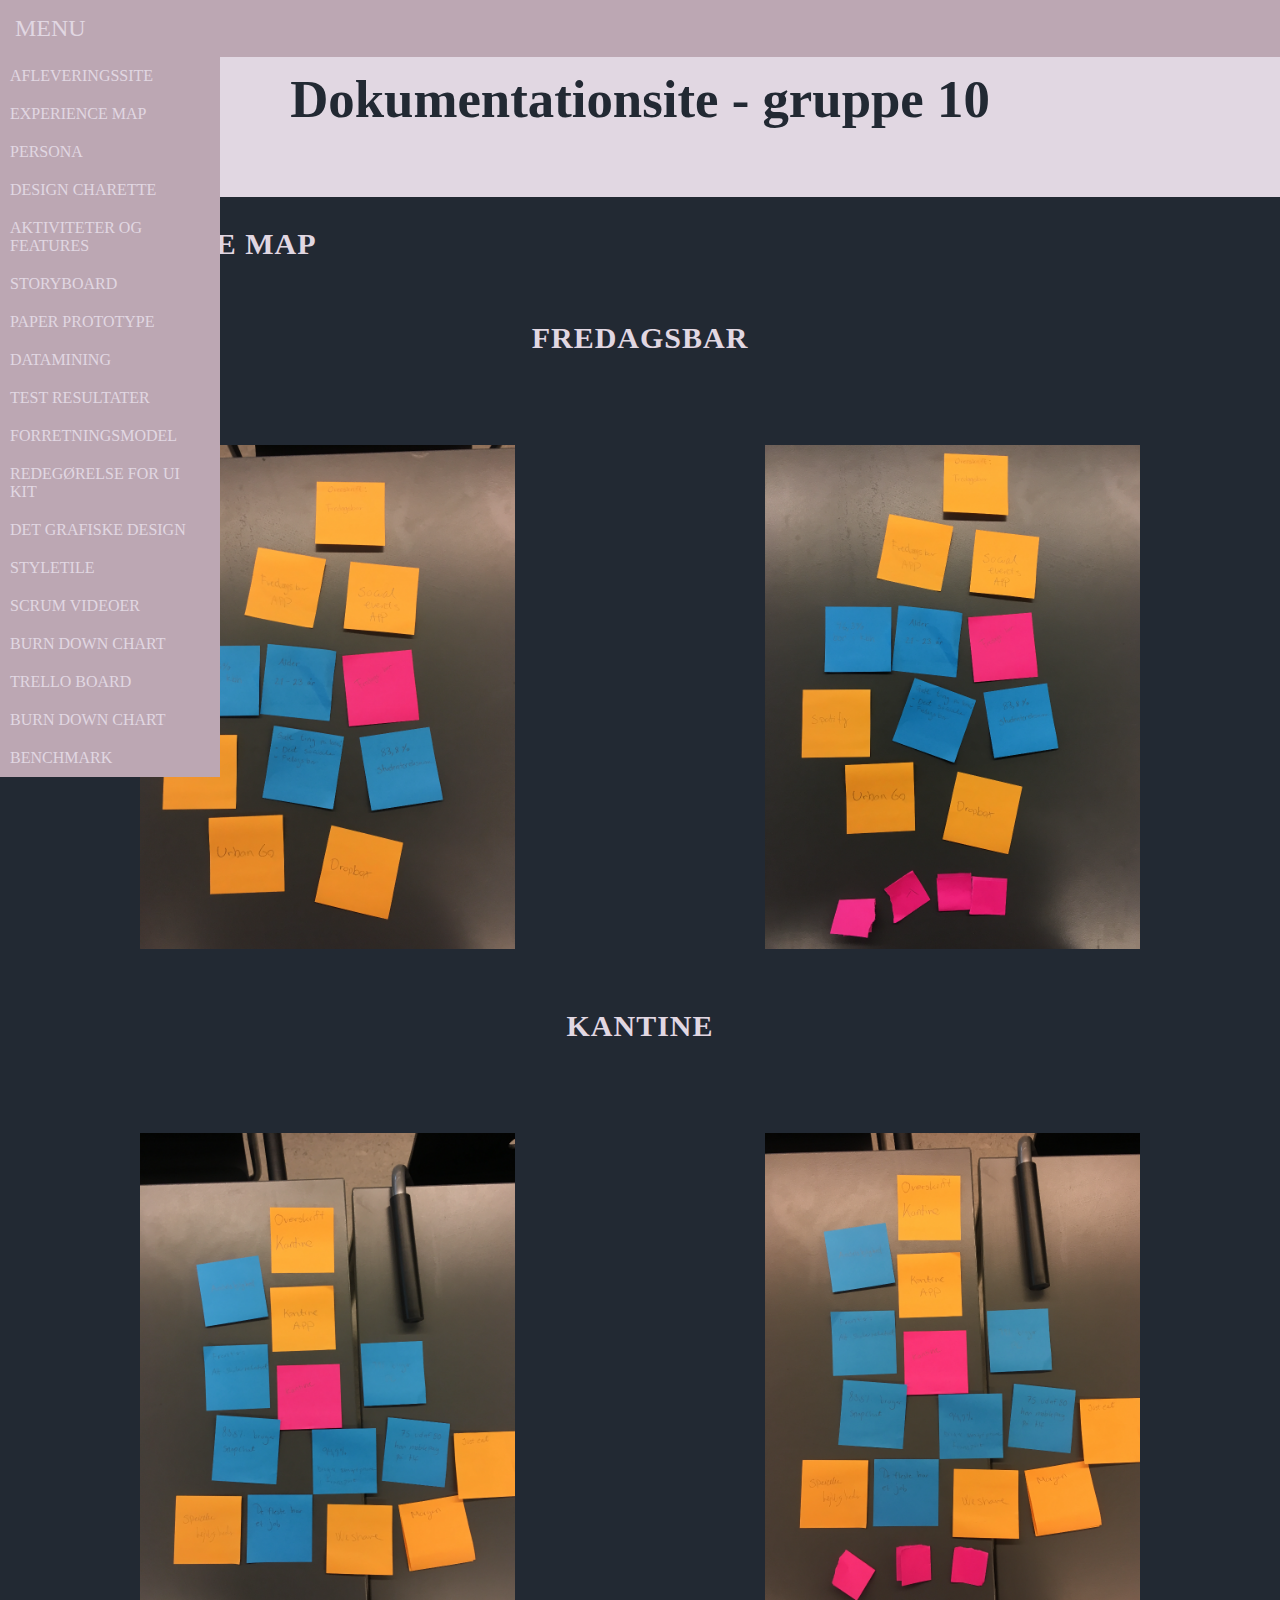
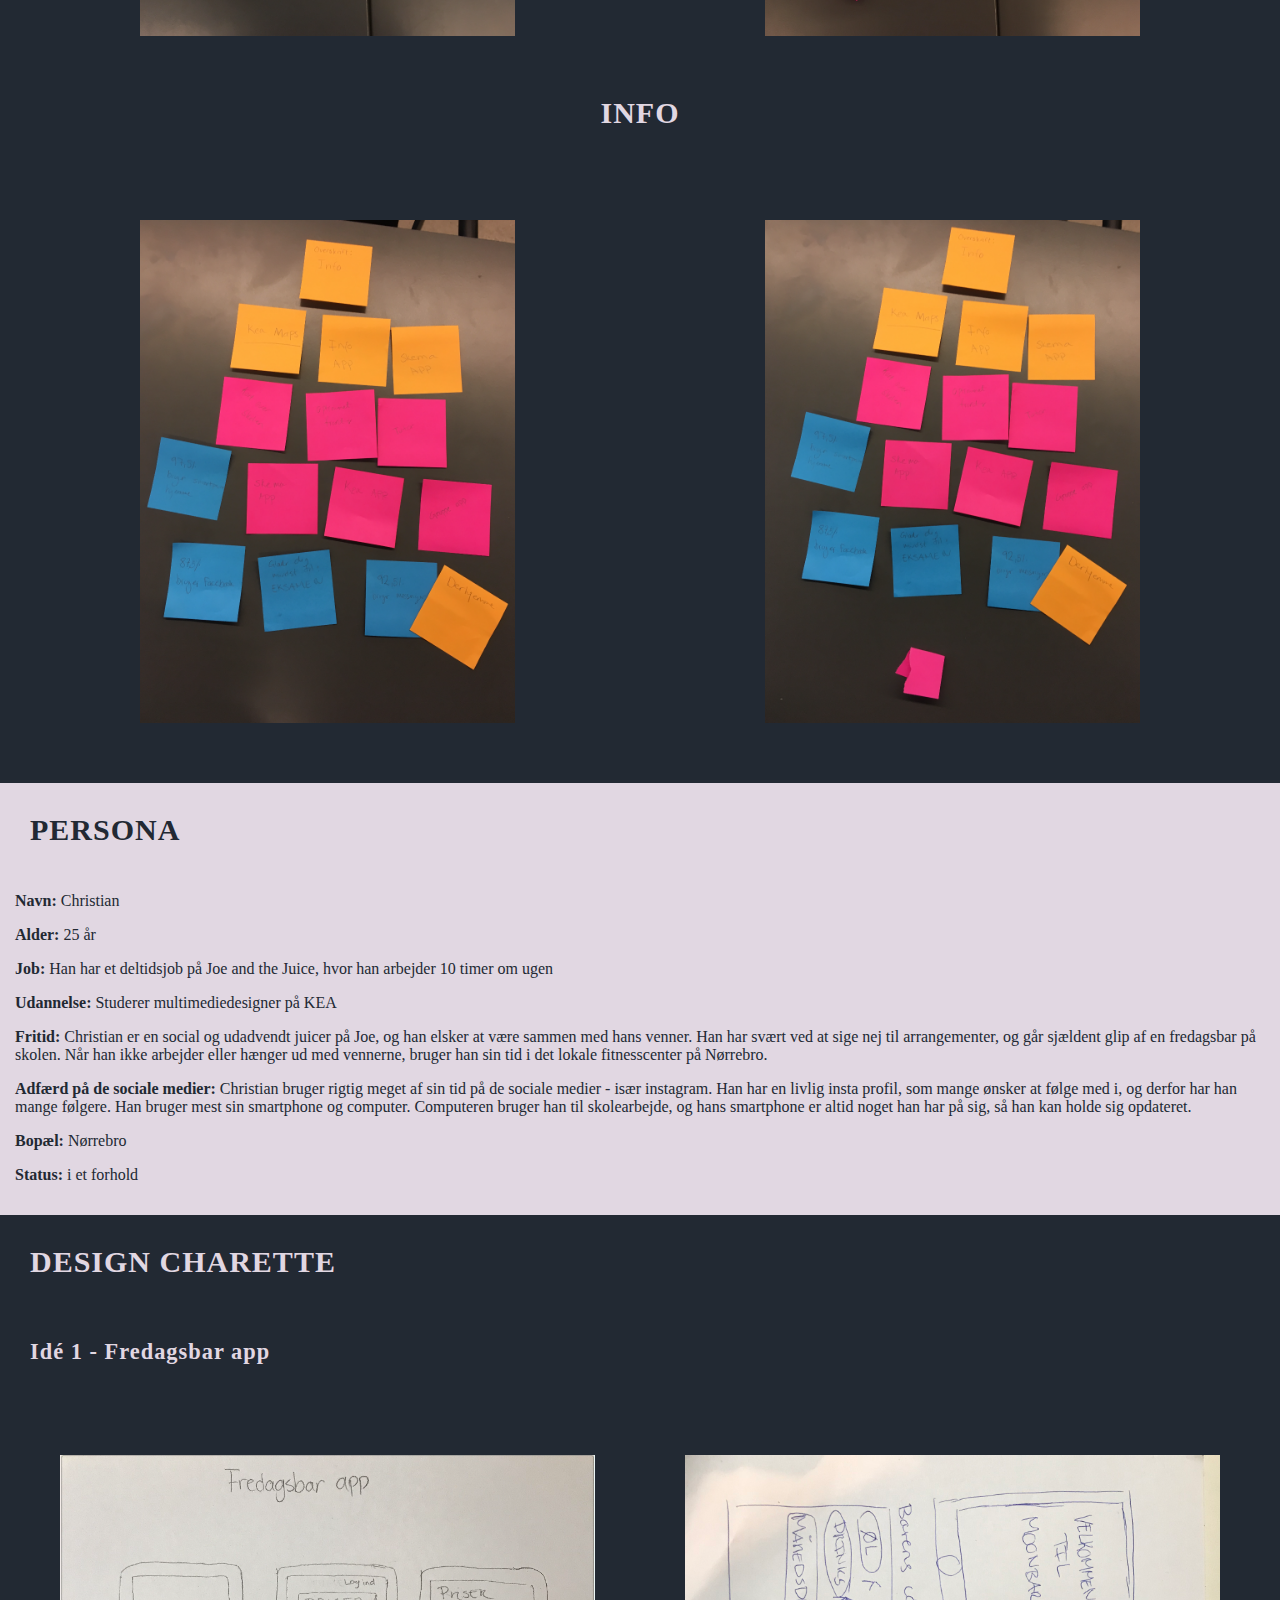
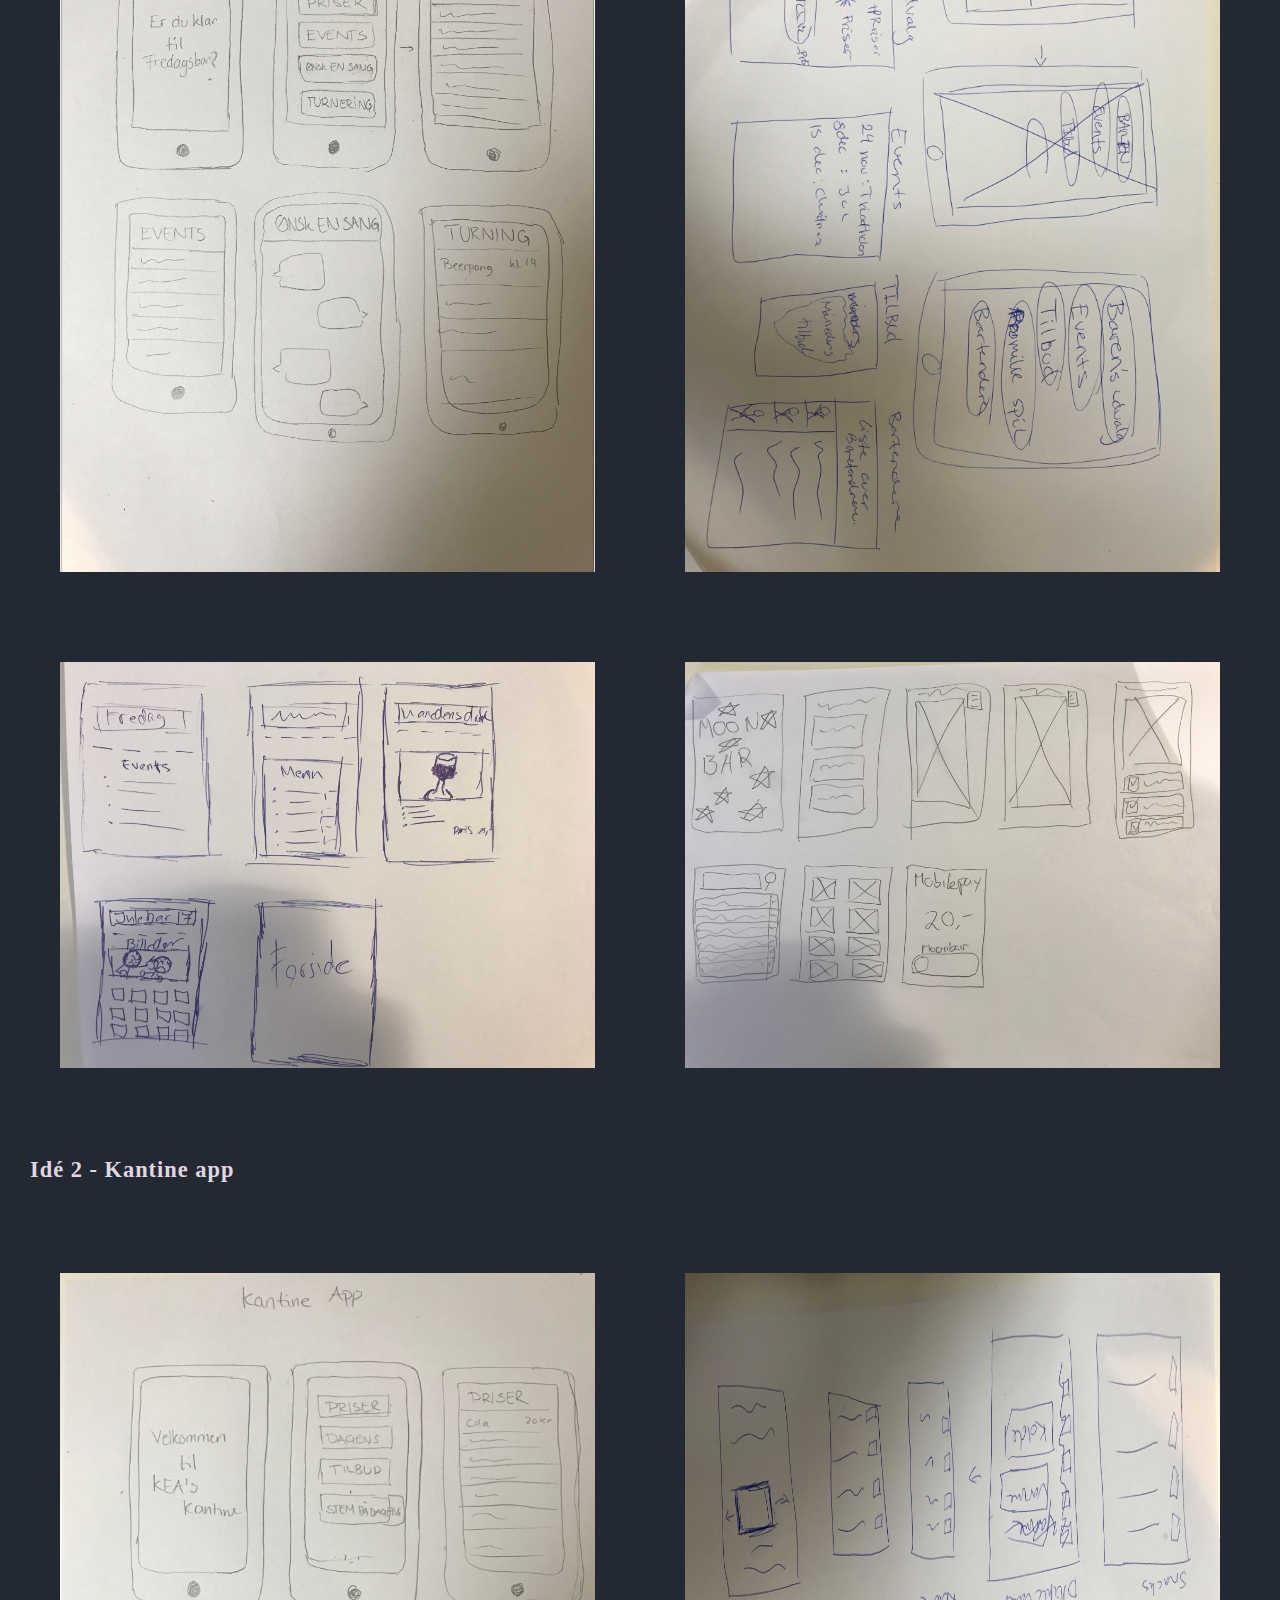
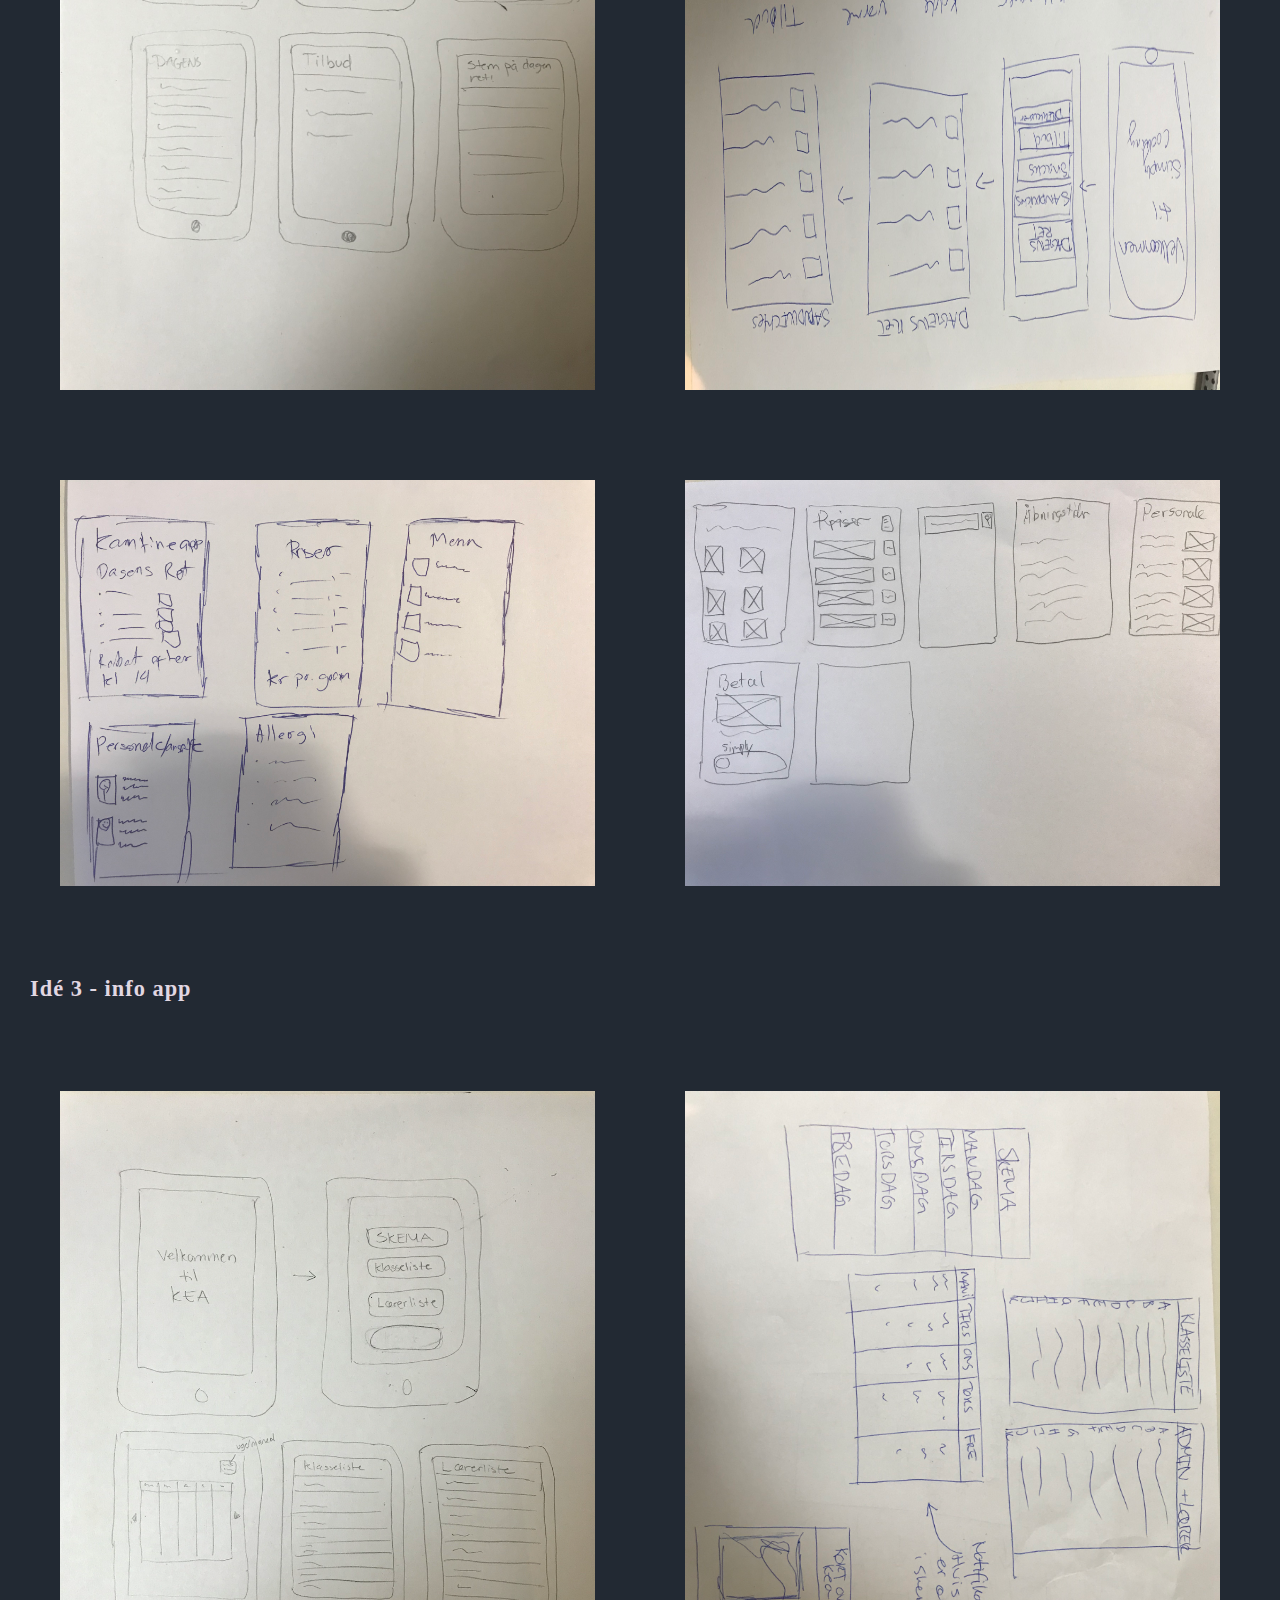
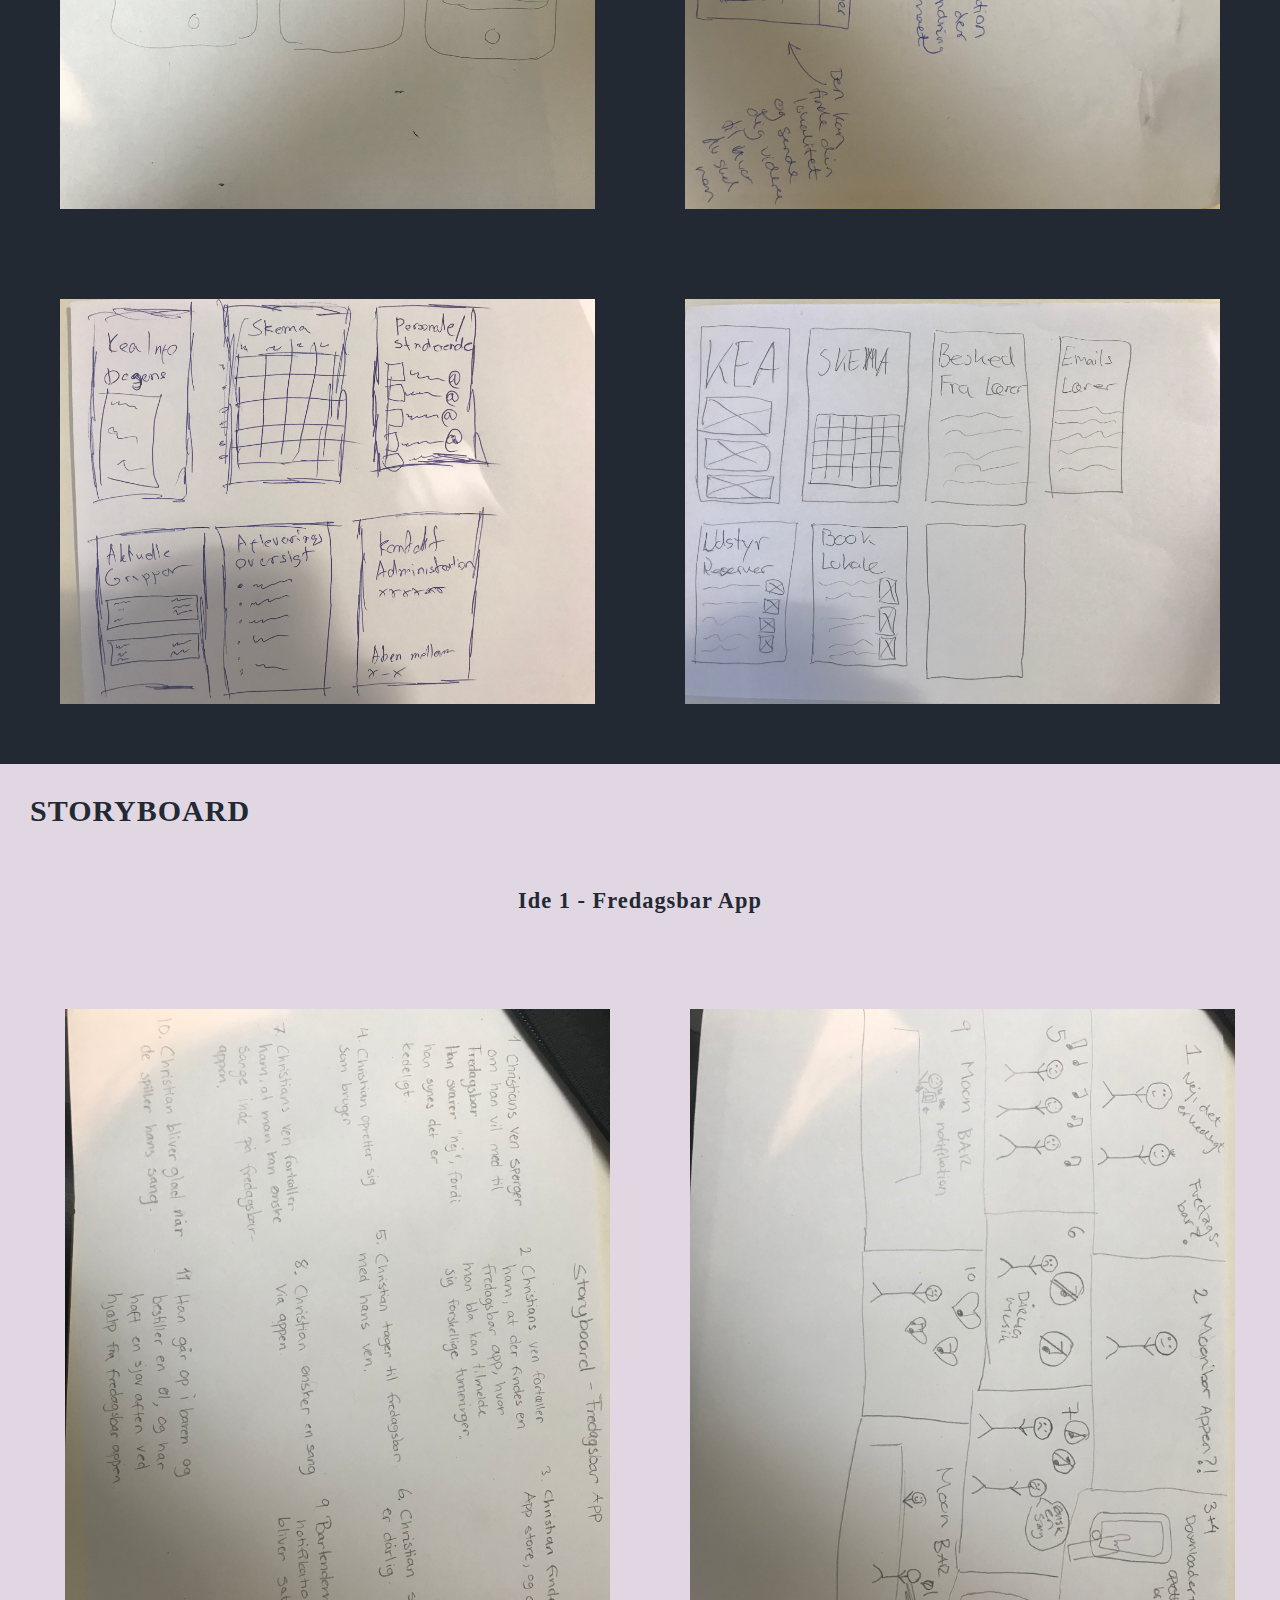
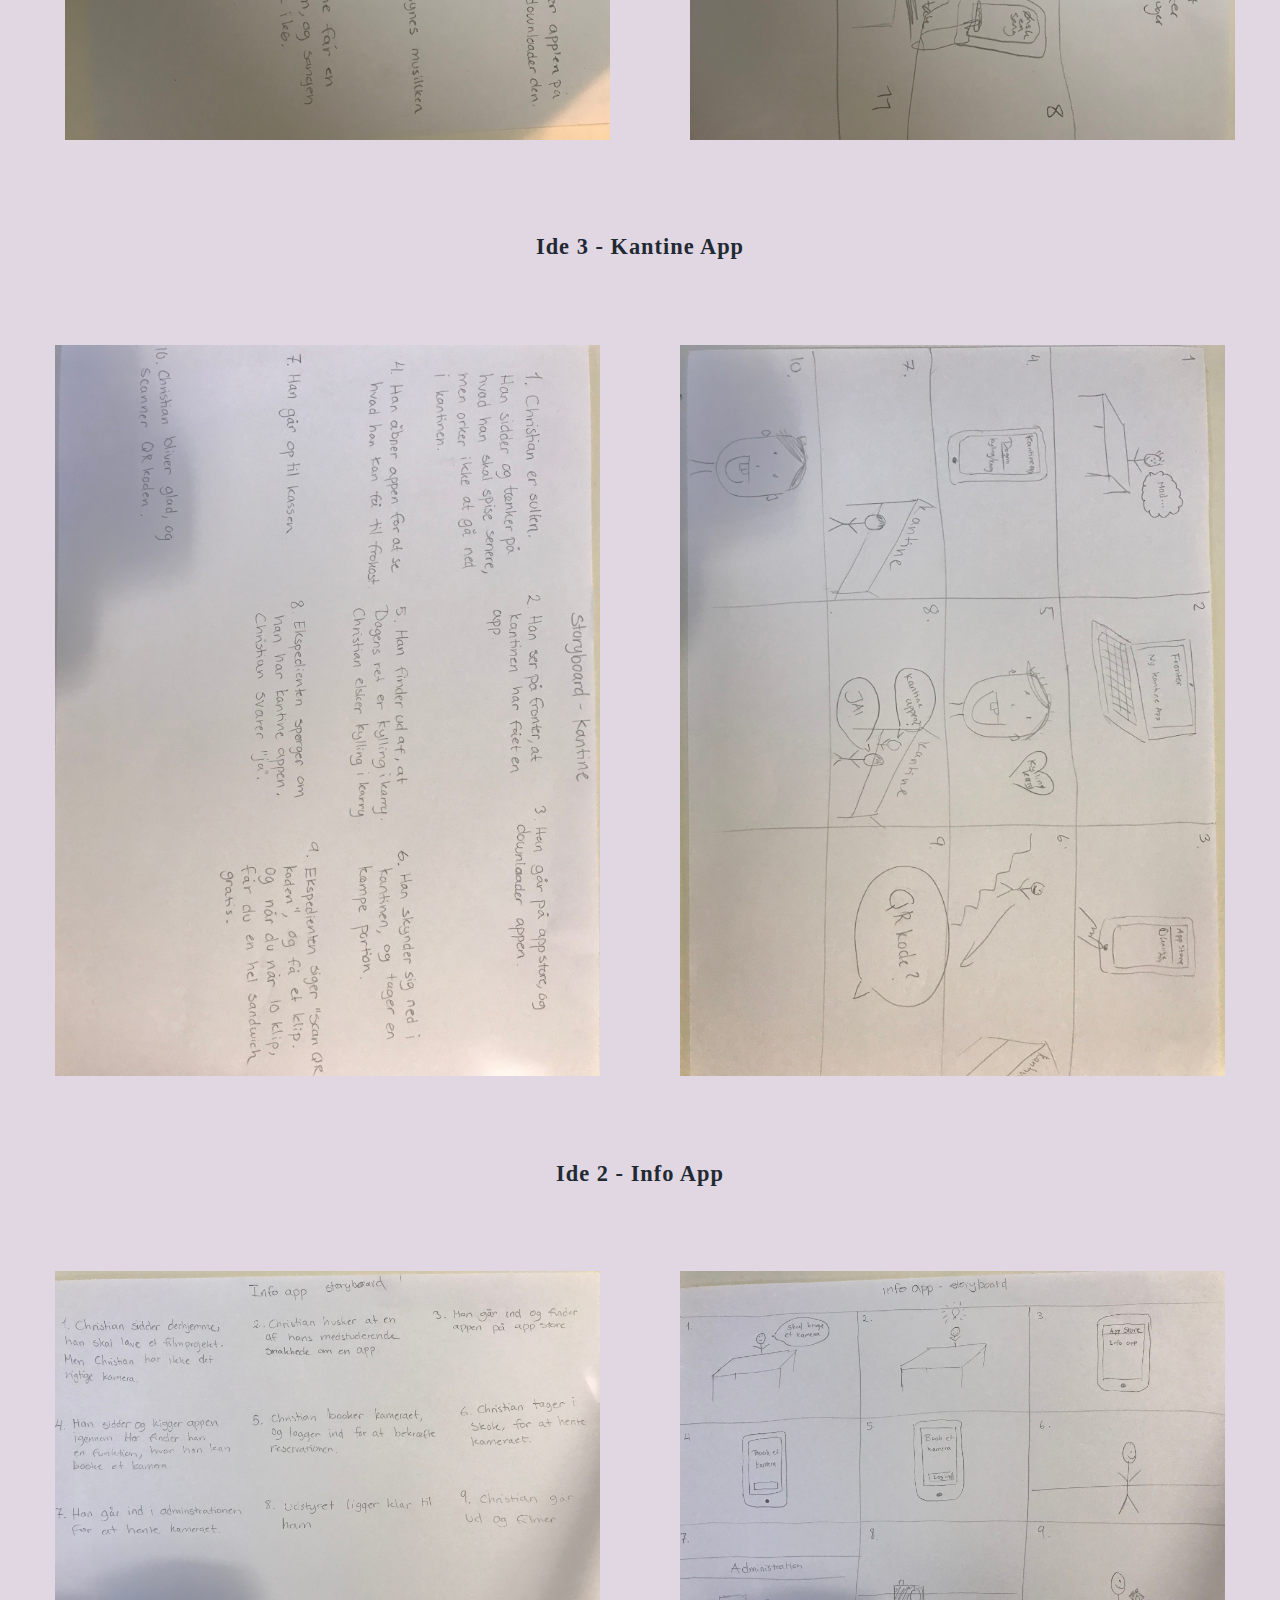
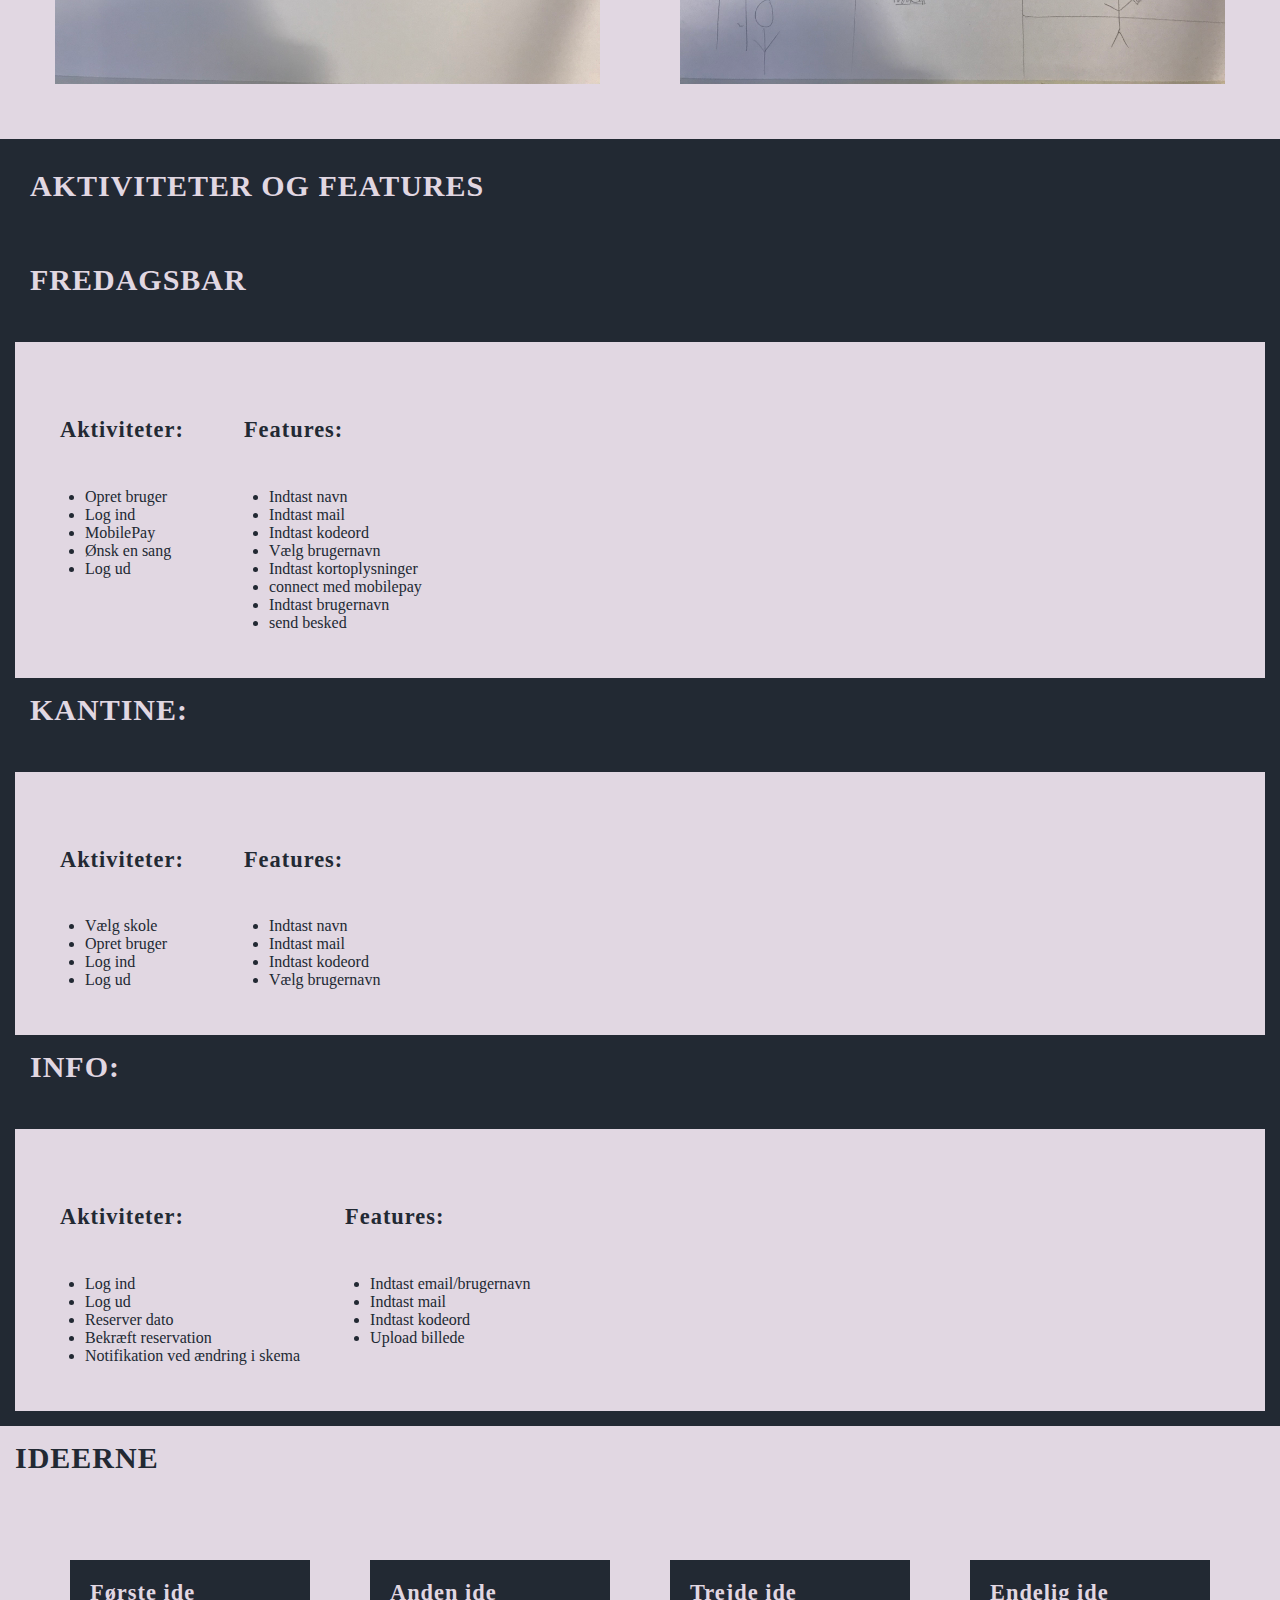
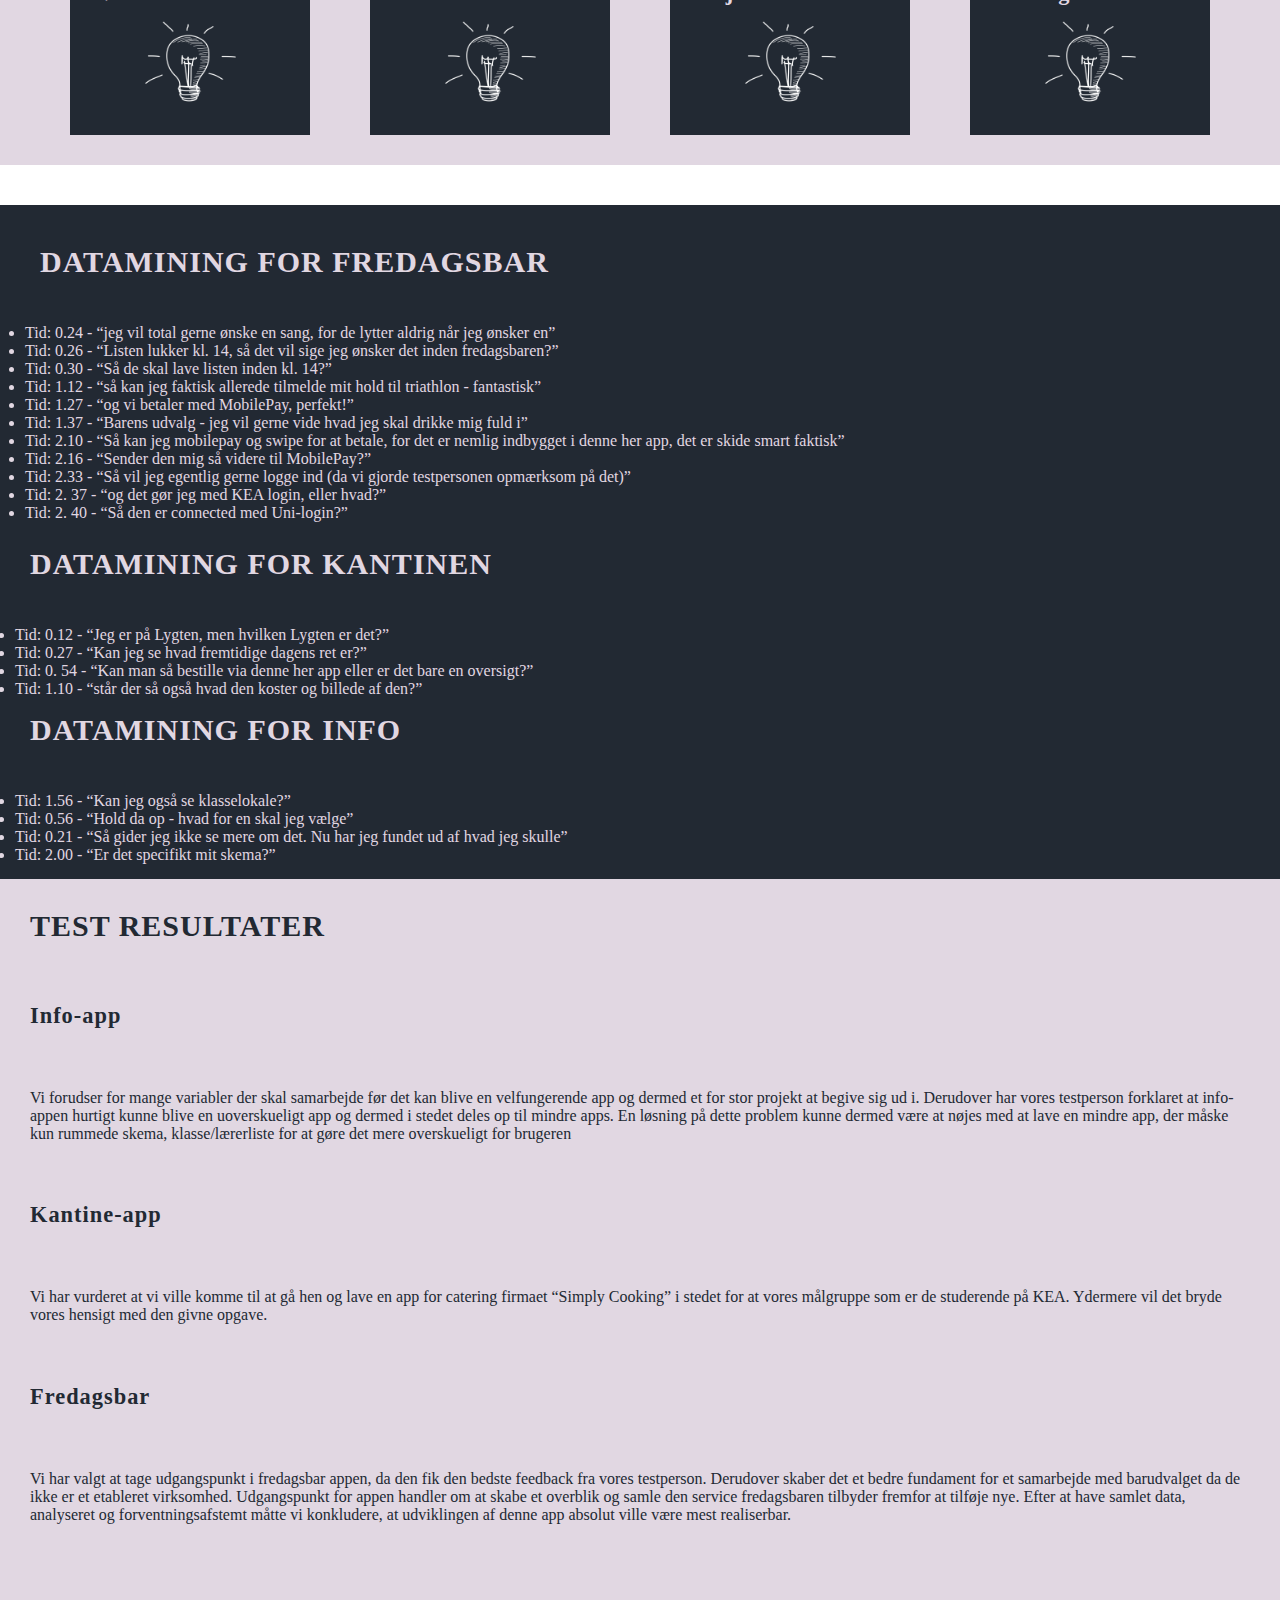
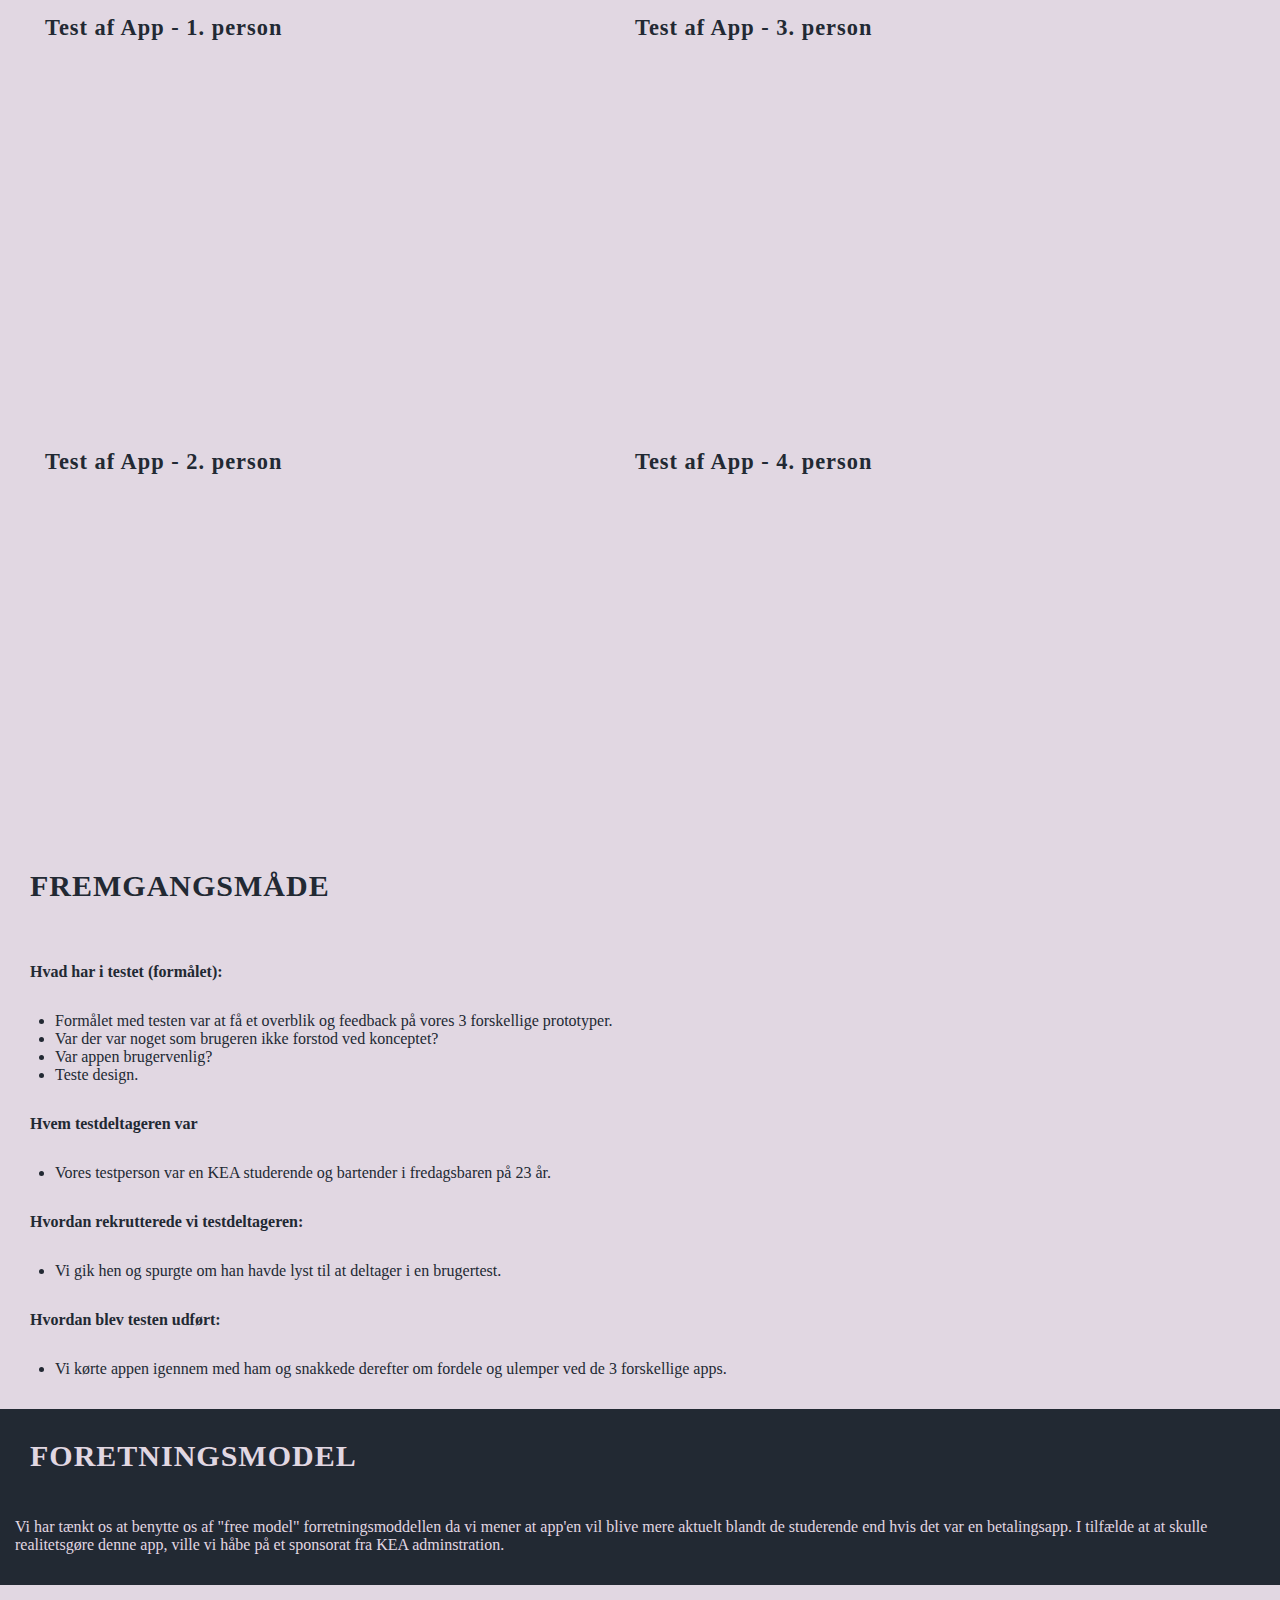
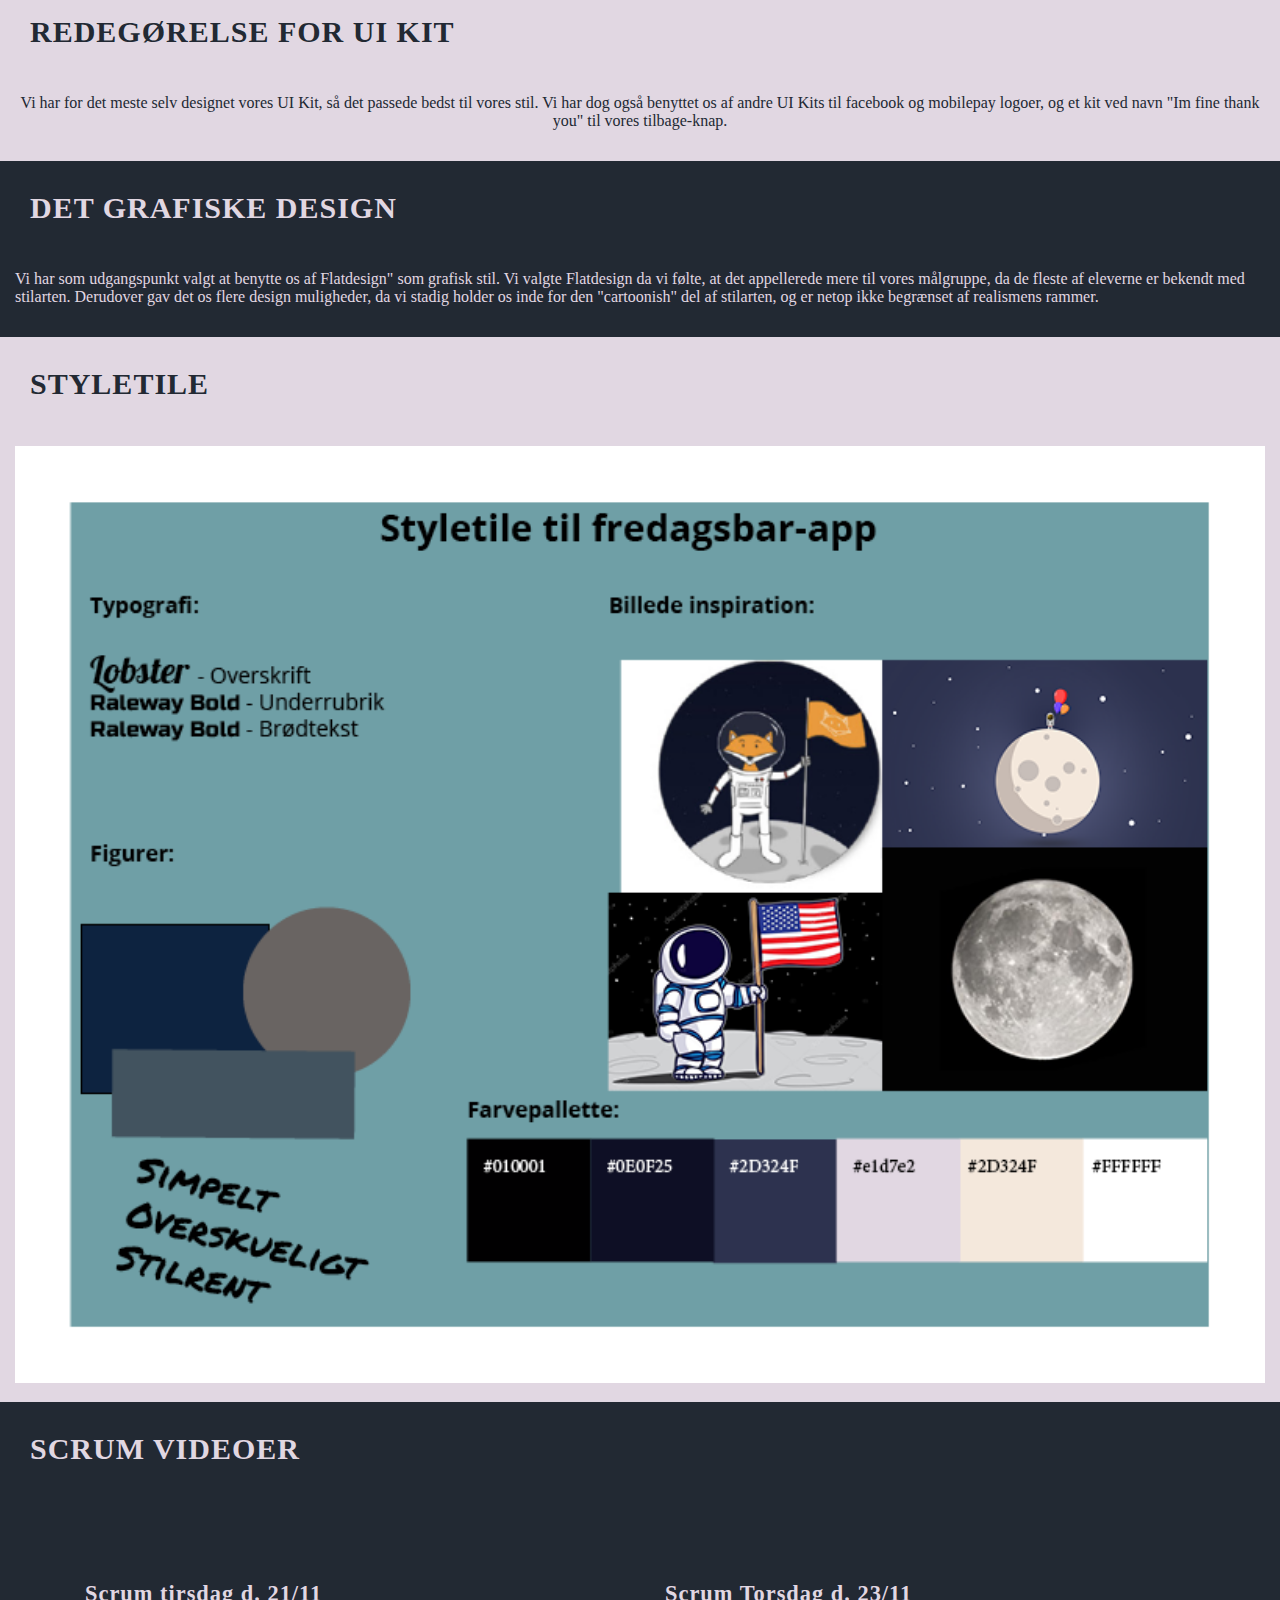
<file: index.html>
<!DOCTYPE html>
<html lang="">

<head>
    <meta charset="utf-8">
    <meta name="viewport" content="width=device-width, initial-scale=1.0">
    <title>DOKUMENTATIONSSITE</title>
    <link rel="stylesheet" href="stylesheet.css">
</head>


<body>
    <header>



        <div class="dropdown">
            <button class="dropbtn">MENU</button>
            <div class="dropdown-content">
                <a href="aflevering.html">AFLEVERINGSSITE</a>


                <a href="#experience_map"> EXPERIENCE MAP</a>
                <a href="#persona ">PERSONA </a>
                <a href="#design_charette">DESIGN CHARETTE </a>
                <a href="#aktiviteter_features"> AKTIVITETER OG FEATURES</a>
                <a href="#storyboard"> STORYBOARD</a>
                <a href="#video_test">PAPER PROTOTYPE  </a>
                <a href="#data">DATAMINING  </a>

                <a href="#resultater">TEST RESULTATER  </a>

                <a href="#forretningsmodel">FORRETNINGSMODEL </a>
                <a href="#UI">REDEGØRELSE FOR UI KIT </a>
                <a href="#grafiskedesign">DET GRAFISKE DESIGN</a>

                <a href="#styletile">STYLETILE</a>
                <a href="#scrum"> SCRUM VIDEOER </a>


                <a href="#burn_dowm">BURN DOWN CHART</a>
                <a href="#trello">TRELLO BOARD</a>
                <a href="#burn_dowm">BURN DOWN CHART</a>
                <a href="#benchmark">BENCHMARK</a>



            </div>
        </div>
    </header>
    <div id="overskrift">
        <h1>Dokumentationsite - gruppe 10</h1>
    </div>


    <section id="experience_map">
        <div id="map">
            <h2>Experience Map</h2>


            <h3> Fredagsbar </h3>
            <div id="tests">


                <div class="test1">



                    <img class="fredagsbar_billede" src="img/ex_fredagsbar_Stem.png" alt="fredagsbar">

                </div>

                <div class="test2">
                    <img class="fredagsbar_stem_billede" src="img/ex_fredagsbar.png" alt="fredagsbar">
                </div>
            </div>
            <h3> Kantine </h3>

            <div id="tests">

                <div class="test1">

                    <img class="kantine_billede" src="img/ex_kantine.png" alt="kantine">

                </div>

                <div class="test1">

                    <img class="kantine_stem_billede" src="img/ex_kantine_stem.J.png" alt="kantine">
                </div>
            </div>

            <h3> Info </h3>

            <div id="tests">

                <div class="test1">

                    <img class="info_billede" src="img/ex_info.png" alt="info"> </div>


                <div class="test1">

                    <img class="info_stem_billede" src="img/ex_info_stem.png" alt="info">
                </div>

            </div>
        </div>
    </section>


    <section id="persona">
        <h2>Persona</h2>
        <p><b> Navn: </b> Christian</p>
        <p><b> Alder:</b> 25 år</p>
        <p><b>Job: </b>Han har et deltidsjob på Joe and the Juice, hvor han arbejder 10 timer om ugen</p>
        <p><b>Udannelse:</b> Studerer multimediedesigner på KEA</p>
        <p><b>Fritid:</b> Christian er en social og udadvendt juicer på Joe, og han elsker at være sammen med hans venner. Han har svært ved at sige nej til arrangementer, og går sjældent glip af en fredagsbar på skolen. Når han ikke arbejder eller hænger ud med vennerne, bruger han sin tid i det lokale fitnesscenter på Nørrebro.</p>
        <p><b>Adfærd på de sociale medier:</b> Christian bruger rigtig meget af sin tid på de sociale medier - især instagram. Han har en livlig insta profil, som mange ønsker at følge med i, og derfor har han mange følgere. Han bruger mest sin smartphone og computer. Computeren bruger han til skolearbejde, og hans smartphone er altid noget han har på sig, så han kan holde sig opdateret. </p>
        <p><b>Bopæl:</b> Nørrebro</p>
        <p><b>Status:</b> i et forhold</p>
    </section>

    <section id="design_charette">
        <h2>Design Charette</h2>
        <h4>Idé 1 - Fredagsbar app</h4>

        <div class="fredagsbar1">


            <div class=billede1><img src="img/dc_fb.jpg" alt="design charette"></div>


            <div class=billede2><img src="img/dc_fb2.jpg" alt="design charette"></div>


            <div class=billede3> <img src="img/dc_fb3.jpg" alt="design charette"></div>

            <div class=billede4><img src="img/dc_fb4.jpg" alt="design charette"> </div>


            <div class="kantine">
                <h4>Idé 2 - Kantine app</h4>

            </div>

            <div class=billede1>

                <img src="img/dc_kantine.jpg" alt="design charette">
            </div>


            <div class=billede2>

                <img src="img/dc_kantine2.jpg" alt="design charette">
            </div>


            <div class=billede3>

                <img src="img/dc_kantine3.jpg" alt="design charette">

            </div>


            <div class=billede4>

                <img src="img/dc_kantine4.jpg" alt="design charete">

            </div>


            <div class="info">
                <h4>Idé 3 - info app</h4>

            </div>

            <div class=billede1>

                <img src="img/dc_info.jpg" alt="design charette"> </div>

            <div class=billede2>

                <img src="img/dc_info2.jpg" alt="design charette"></div>

            <div class=billede3>

                <img src="img/dc_info3.jpg" alt="design charette"></div>

            <div class=billede4>

                <img src="img/dc_info4.jpg" alt="design charette"></div>

        </div>
    </section>




    <section id="storyboard">
        <h3>Storyboard</h3>
        <div id="storyboard1">

            <h4>Ide 1 - Fredagsbar App</h4>

            <div class="fredagsbarapp">


                <div class="app1">
                    <img class="#" src="img/storyboard_fredagsbar1.jpg" alt="fredagsbar">
                </div>
                <div class="app2">
                    <img class="#" src="img/storyboard_fredagsbar2.jpg" alt="fredagsbar">
                </div>

            </div>

            <h4>Ide 3 - Kantine App</h4>

            <div class="kantineapp">


                <div class="app1">

                    <img class="#" src="img/storyboard_kantine1.jpg" alt="kantine"> </div>


                <div class="app2">

                    <img class="#" src="img/storyboard_kantine2.jpg" alt="kantine"> </div>


            </div>

            <h4>Ide 2 - Info App</h4>

            <div class="infoapp">

                <div class="app1">

                    <img class="#" src="img/storyboard_info1.jpg" alt="info"> </div>


                <div class="app2">

                    <img class="#" src="img/storyboard_info2.jpg" alt="info">
                </div>

            </div>

        </div>
    </section>


    <section id="aktiviteter_features">
        <div id="aktivfeatures">
            <h3>Aktiviteter og features</h3>


            <div class="overskrift">
                <h3> Fredagsbar</h3>
            </div>

            <div class="fredagsbar_af">


                <div class="aktivitet">

                    <h4>Aktiviteter:</h4>

                    <ul>
                        <li>Opret bruger</li>
                        <li>Log ind</li>
                        <li>MobilePay</li>
                        <li>Ønsk en sang</li>
                        <li>Log ud</li>
                    </ul>

                </div>


                <div class="features">
                    <h4>Features:</h4>

                    <ul>
                        <li>Indtast navn</li>
                        <li>Indtast mail</li>
                        <li>Indtast kodeord</li>
                        <li>Vælg brugernavn</li>
                        <li>Indtast kortoplysninger</li>
                        <li>connect med mobilepay</li>
                        <li>Indtast brugernavn</li>
                        <li>send besked</li>
                    </ul>
                </div>
            </div>



            <div class="overskrift">
                <h3> Kantine:</h3>
            </div>
            <div class="kantine_af">


                <div class="aktivitet">
                    <h4>Aktiviteter:</h4>

                    <ul>
                        <li>Vælg skole
                        </li>
                        <li>Opret bruger
                        </li>
                        <li>Log ind
                        </li>
                        <li> Log ud</li>
                    </ul>

                </div>


                <div class="features">
                    <h4>Features:</h4>

                    <ul>
                        <li>Indtast navn</li>
                        <li>Indtast mail</li>
                        <li>Indtast kodeord</li>
                        <li>Vælg brugernavn</li>

                    </ul>
                </div>
            </div>

            <div class="overskrift">
                <h3> Info:</h3>
            </div>



            <div class="info_af">



                <div class="aktivitet">
                    <h4>Aktiviteter:</h4>

                    <ul>
                        <li>Log ind
                        </li>
                        <li> Log ud</li>
                        <li>Reserver dato

                        </li>
                        <li>Bekræft reservation

                        </li>

                        <li>Notifikation ved ændring i skema
                        </li>
                    </ul>

                </div>


                <div class="features">
                    <h4>Features:</h4>

                    <ul>
                        <li>Indtast email/brugernavn
                        </li>
                        <li>Indtast mail</li>
                        <li>Indtast kodeord</li>
                        <li>Upload billede
                        </li>

                    </ul>
                </div>


            </div>

        </div>

    </section>



    <section id="video_test">

        <div id="video">

            <h3> Ideerne</h3>



            <div id="ideer">
                <div class="ide1">

                    <h4> Første ide</h4>
                    <a href="https://youtu.be/a2sxdqnbq_8">
                        <img src="img/ide1.png" alt="ide">
                    </a>
                </div>



                <div class="ide2">
                    <h4> Anden ide</h4>

                    <a href="https://youtu.be/EIQxzbomr0A ">
                        <img src="img/ide1.png" alt="ide ">
                    </a>

                </div>


                <div class="ide3">
                    <h4> Trejde ide</h4>

                    <a href="https://youtu.be/NTjdi0onOuk">
                        <img src="img/ide1.png" alt="ide">
                    </a>

                </div>


                <div class="endelig">
                    <h4> Endelig ide</h4>

                    <a href="https://youtu.be/Icum8En2Gn8">
                        <img src="img/ide1.png " alt="ide ">
                    </a>


                </div>
            </div>

        </div>


        <div id="data">


            <div class="fredagsbarapp">
                <h3> Datamining for fredagsbar</h3>
                <url>

                    <li>Tid: 0.24 - “jeg vil total gerne ønske en sang, for de lytter aldrig når jeg ønsker en”
                    </li>
                    <li>Tid: 0.26 - “Listen lukker kl. 14, så det vil sige jeg ønsker det inden fredagsbaren?”
                    </li>
                    <li>Tid: 0.30 - “Så de skal lave listen inden kl. 14?”
                    </li>
                    <li> Tid: 1.12 - “så kan jeg faktisk allerede tilmelde mit hold til triathlon - fantastisk”
                    </li>
                    <li> Tid: 1.27 - “og vi betaler med MobilePay, perfekt!”
                    </li>
                    <li>Tid: 1.37 - “Barens udvalg - jeg vil gerne vide hvad jeg skal drikke mig fuld i”
                    </li>
                    <li> Tid: 2.10 - “Så kan jeg mobilepay og swipe for at betale, for det er nemlig indbygget i denne her app, det er skide smart faktisk”
                    </li>
                    <li> Tid: 2.16 - “Sender den mig så videre til MobilePay?”
                    </li>
                    <li> Tid: 2.33 - “Så vil jeg egentlig gerne logge ind (da vi gjorde testpersonen opmærksom på det)”</li>
                    <li> Tid: 2. 37 - “og det gør jeg med KEA login, eller hvad?”
                    </li>
                    <li> Tid: 2. 40 - “Så den er connected med Uni-login?”
                    </li>



                </url>

            </div>

            <h3> Datamining for kantinen</h3>


            <div class="kantineapp">
                <url>
                    <li> Tid: 0.12 - “Jeg er på Lygten, men hvilken Lygten er det?”
                    </li>
                    <li> Tid: 0.27 - “Kan jeg se hvad fremtidige dagens ret er?”
                    </li>
                    <li> Tid: 0. 54 - “Kan man så bestille via denne her app eller er det bare en oversigt?”
                    </li>
                    <li> Tid: 1.10 - “står der så også hvad den koster og billede af den?”
                    </li>



                </url>
            </div>


            <h3> Datamining for Info</h3>


            <div class="infoapp">
                <url>
                    <li> Tid: 1.56 - “Kan jeg også se klasselokale?”</li>
                    <li> Tid: 0.56 - “Hold da op - hvad for en skal jeg vælge”</li>
                    <li> Tid: 0.21 - “Så gider jeg ikke se mere om det. Nu har jeg fundet ud af hvad jeg skulle”</li>
                    <li> Tid: 2.00 - “Er det specifikt mit skema?”</li>
                </url>



            </div>

        </div>

    </section>



    <section id="resultater">
        <div id="resultaterne">
            <h3>Test resultater</h3>


            <h4> Info-app</h4>

            <div class="infotest">

                <p> Vi forudser for mange variabler der skal samarbejde før det kan blive en velfungerende app og dermed et for stor projekt at begive sig ud i. Derudover har vores testperson forklaret at info-appen hurtigt kunne blive en uoverskueligt app og dermed i stedet deles op til mindre apps. En løsning på dette problem kunne dermed være at nøjes med at lave en mindre app, der måske kun rummede skema, klasse/lærerliste for at gøre det mere overskueligt for brugeren
                </p>

            </div>


            <h4> Kantine-app</h4>

            <div class="kantinetest">

                <p> Vi har vurderet at vi ville komme til at gå hen og lave en app for catering firmaet “Simply Cooking” i stedet for at vores målgruppe som er de studerende på KEA. Ydermere vil det bryde vores hensigt med den givne opgave.


                </p>

            </div>


            <h4> Fredagsbar</h4>

            <div class="fretest">

                <p> Vi har valgt at tage udgangspunkt i fredagsbar appen, da den fik den bedste feedback fra vores testperson. Derudover skaber det et bedre fundament for et samarbejde med barudvalget da de ikke er et etableret virksomhed. Udgangspunkt for appen handler om at skabe et overblik og samle den service fredagsbaren tilbyder fremfor at tilføje nye. Efter at have samlet data, analyseret og forventningsafstemt måtte vi konkludere, at udviklingen af denne app absolut ville være mest realiserbar.
                </p>

            </div>
        </div>




        <div id="usability_test">
            <div class=" us1">

                <h4> Test af App - 1. person
                </h4>

                <iframe width="560" height="315" src="https://www.youtube.com/embed/OEH_H38AveM" frameborder="0" allowfullscreen></iframe>



                <h4> Test af App - 2. person

                </h4>
                <iframe width="560" height="315" src="https://www.youtube.com/embed/lnFU8rgtHOY" frameborder="0" allowfullscreen></iframe>

            </div>

            <div class="us2">

                <h4> Test af App - 3. person </h4><iframe width="560" height="315" src="https://www.youtube.com/embed/8gKaGncEfPc" frameborder="0" allowfullscreen></iframe>

                <h4> Test af App - 4. person </h4>

                <iframe width="560" height="315" src="https://www.youtube.com/embed/To0W2Uv9XPA" frameborder="0" allowfullscreen></iframe>
            </div>







        </div>
        <div class="fremgang">
            <h3> Fremgangsmåde</h3>
        </div>
        <div id="fremgangsmaade">

            <p> <b> Hvad har i testet (formålet):</b></p>
            <ul>
                <li>Formålet med testen var at få et overblik og feedback på vores 3 forskellige prototyper.</li>
                <li> Var der var noget som brugeren ikke forstod ved konceptet?</li>
                <li>Var appen brugervenlig?</li>
                <li>Teste design.</li>
            </ul>


            <p> <b> Hvem testdeltageren var </b></p>

            <ul>
                <li>Vores testperson var en KEA studerende og bartender i fredagsbaren på 23 år.
                </li>
            </ul>
            <p> <b>  Hvordan rekrutterede vi testdeltageren: </b></p>

            <ul>
                <li>Vi gik hen og spurgte om han havde lyst til at deltager i en brugertest.

                </li>
            </ul>

            <p> <b>  Hvordan blev testen udført: </b></p>

            <ul>
                <li>Vi kørte appen igennem med ham og snakkede derefter om fordele og ulemper ved de 3 forskellige apps.

                </li>
            </ul>


        </div>

    </section>

    <section id="forretningsmodel">

        <div id="model">

            <h3> Foretningsmodel</h3>

            <p> Vi har tænkt os at benytte os af "free model" forretningsmoddellen da vi mener at app'en vil blive mere aktuelt blandt de studerende end hvis det var en betalingsapp. I tilfælde at at skulle realitetsgøre denne app, ville vi håbe på et sponsorat fra KEA adminstration.
            </p>

        </div>



    </section>



    <section id="UI">
        <div id="uikit">

            <h3> Redegørelse for ui kit</h3>

            <p> Vi har for det meste selv designet vores UI Kit, så det passede bedst til vores stil. Vi har dog også benyttet os af andre UI Kits til facebook og mobilepay logoer, og et kit ved navn "Im fine thank you" til vores tilbage-knap.</p>

        </div>




    </section>




    <section id="grafiskedesign">
        <div id="design">
            <h3> Det grafiske design</h3>

            <p> Vi har som udgangspunkt valgt at benytte os af Flatdesign" som grafisk stil. Vi valgte Flatdesign da vi følte, at det appellerede mere til vores målgruppe, da de fleste af eleverne er bekendt med stilarten. Derudover gav det os flere design muligheder, da vi stadig holder os inde for den "cartoonish" del af stilarten, og er netop ikke begrænset af realismens rammer. </p>


        </div>





    </section>



    <section id="styletile">

        <div id="style">
            <h3> Styletile</h3>
            <img class="styletile" src="img/Styletile.png" alt="styletile">


        </div>



    </section>




    <section id="scrum">

        <h3> Scrum videoer</h3>

        <div id="scrumvideo">

            <div class="nr1">
                <h4> Scrum tirsdag d. 21/11
                </h4>
                <iframe width="560" height="315" src="https://www.youtube.com/embed/7x9W8N1gjGA" frameborder="0" allowfullscreen></iframe>




                <h4> Scrum Onsdag d. 22/11

                </h4>
                <iframe width="560" height="315" src="https://www.youtube.com/embed/Is0YT-w2-N4" frameborder="0" allowfullscreen></iframe>

            </div>



            <div class="nr2">
                <h4> Scrum Torsdag d. 23/11

                </h4>
                <iframe width="560" height="315" src="https://www.youtube.com/embed/qz100kJ8yEY" frameborder="0" allowfullscreen></iframe>






                <h4> Scrum Fredag d. 24/11

                </h4>
                <iframe width="560" height="315" src="https://www.youtube.com/embed/d3_A4eBvHyA" frameborder="0" allowfullscreen></iframe>

            </div>



            <div class="nr3">
                <h4> Scrum Mandag d. 27/11

                </h4>
                <iframe width="560" height="315" src="https://www.youtube.com/embed/YQv8QfD8bn4" frameborder="0" allowfullscreen></iframe>







                <h4> Scrum Tirsdag d. 28/11

                </h4>
                <iframe width="560" height="315" src="https://www.youtube.com/embed/GCojGFB9954" frameborder="0" allowfullscreen></iframe>



            </div>


            <div class="nr4">
                <h4> Scrum Onsdag d. 29/11

                </h4>
                <iframe width="560" height="315" src="https://www.youtube.com/embed/MEL09LWoI9c" frameborder="0" allowfullscreen></iframe>



            </div>





        </div>




    </section>


    <div id="trello">
        <h3>Link til trello board</h3>

        <a href="https://trello.com/b/VHPTq4zD/gruppe-10-ux-øvelsescase" target="_blank">                 <img src="img/trello.png" alt="ide">

            </a>
    </div>

    <div id="burn_down">
        <a href="img/burndown_chart.png" target="_blank">
            <h3>Link til Burn Down Chart</h3>

            <img src="img/burndown_chart.png" alt="ide">

        </a>

    </div>




    <section id="benchmark">
        <div id="bm">



            <a href="https://docs.google.com/spreadsheets/d/1iaR-KG946GGxp1A6KhNrMpa3z5Jb4wKDgy-GRxJVzK8/edit#gid=0" target="_blank">
                <h3>Link til benchmark </h3>
            </a>

        </div>

    </section>



</body>

</html>
</file>
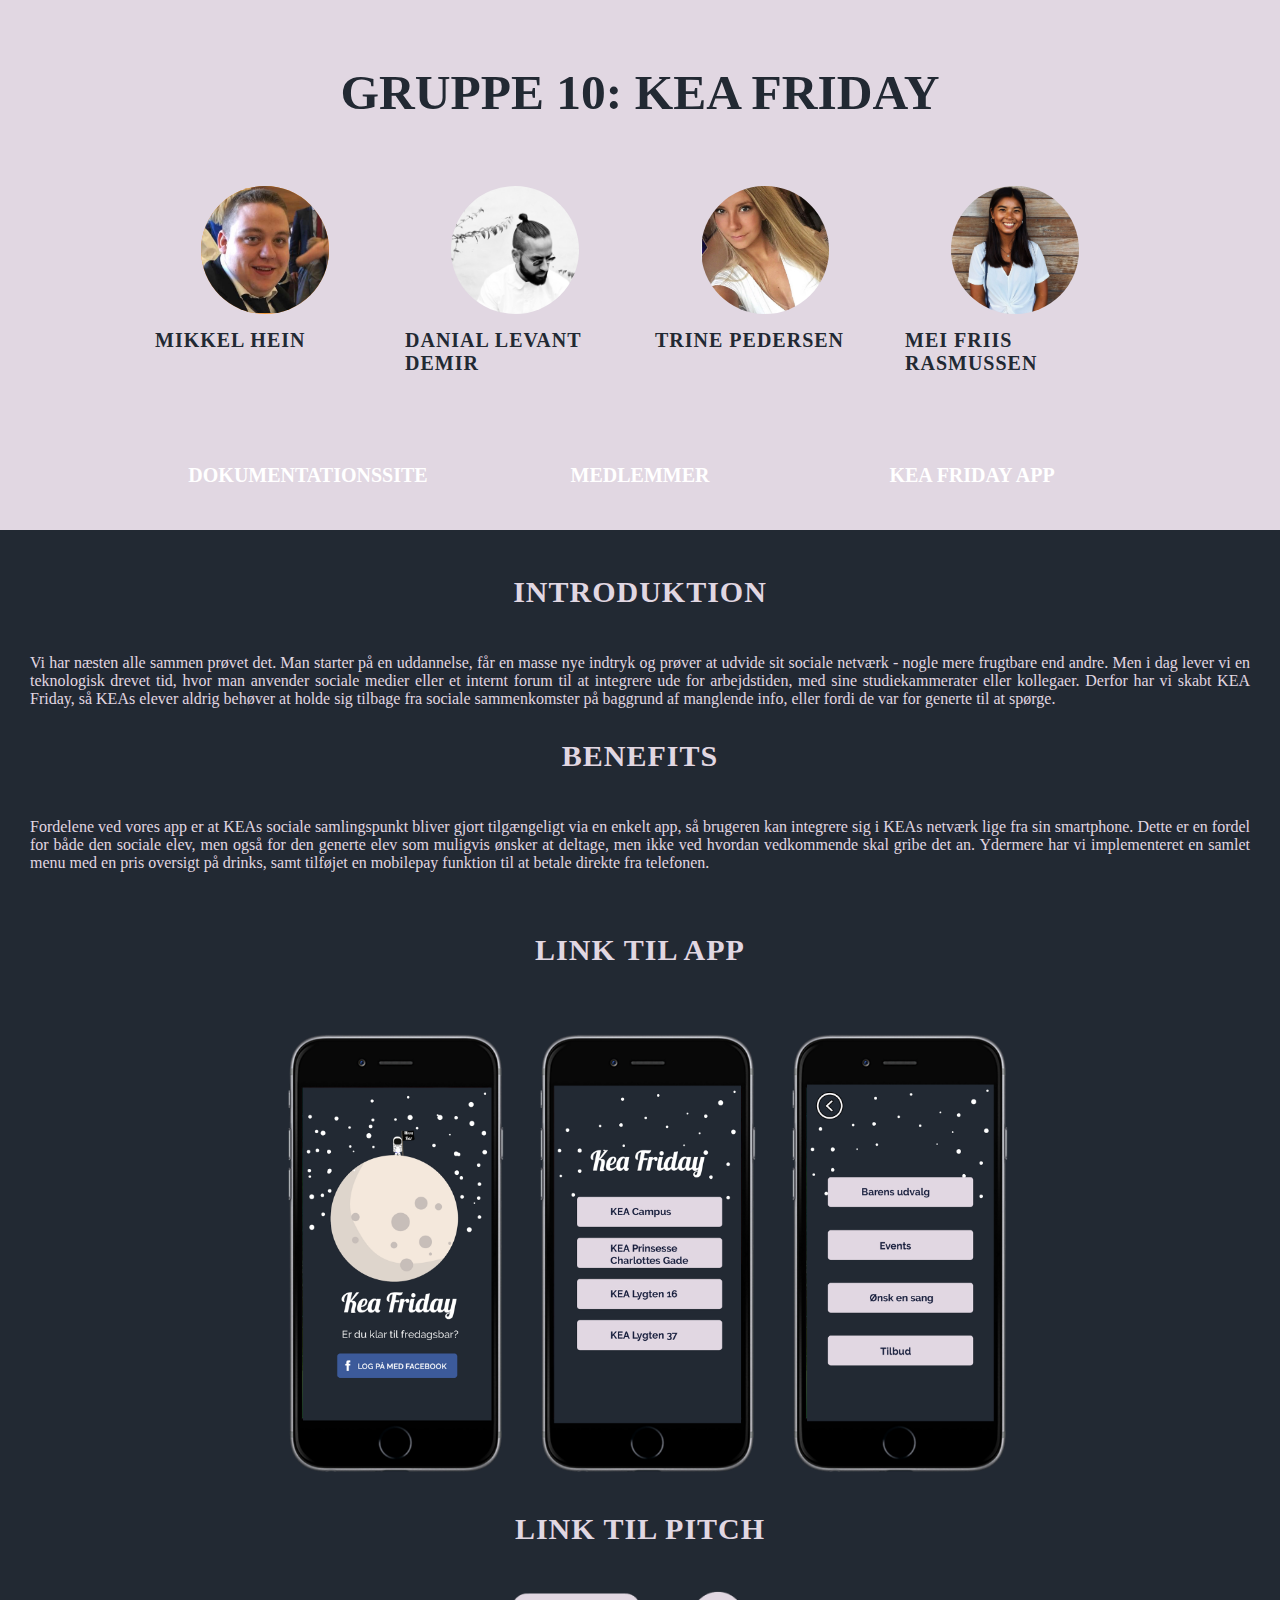
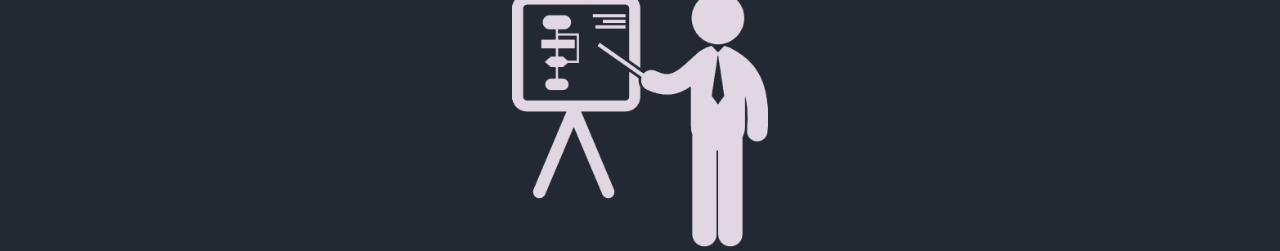
<file: aflevering.html>
<!DOCTYPE html>
<html lang="">

<head>
    <meta charset="utf-8">
    <meta name="viewport" content="width=device-width, initial-scale=1.0">
    <title>KEA FRIDAY</title>
    <link rel="stylesheet" href="stylesheet.css">
</head>

<body>


    <nav>
        <h1>Gruppe 10: kea friday </h1>
        <section id="personer">

            <div class="wrapper">
                <div id="person_container">
                    <div id="person_indhold">
                        <div class="person mini"><img src="img/mikkel.jpg"></div>
                        <div class="persontekst">
                            <h3>Mikkel Hein</h3>
                        </div>
                    </div>
                </div>
                <div id="person_container">
                    <div id="person_indhold">
                        <div class="person mia"><img src="img/danial.jpg"></div>
                        <div class="persontekst">
                            <h3>Danial Levant Demir</h3>
                        </div>
                    </div>
                </div>
                <div id="person_container">
                    <div id="person_indhold">
                        <div class="person ida"><img src="img/trine.jpg"></div>
                        <div class="persontekst">
                            <h3>Trine Pedersen</h3>
                        </div>
                    </div>
                </div>
                <div id="person_container">
                    <div id="person_indhold">
                        <div class="person mei"><img src="img/mei.jpg"></div>
                        <div class="persontekst">
                            <h3>Mei Friis Rasmussen</h3>
                        </div>
                    </div>
                </div>

            </div>
        </section>

        <div class="title">


        </div>


        <ul>
            <li><a class="active" href="index.html">DOKUMENTATIONSSITE</a></li>
            <li> <a href="#medlemmer">medlemmer </a> </li>
            <li><a href="#produkt">KEA FRiDAY APP</a></li>
            <li>
        </ul>





    </nav>




    <section id="produkt">

        <div id="introduktion">
            <h3> Introduktion</h3>
            <p>
                Vi har næsten alle sammen prøvet det. Man starter på en uddannelse, får en masse nye indtryk og prøver at udvide sit sociale netværk - nogle mere frugtbare end andre. Men i dag lever vi en teknologisk drevet tid, hvor man anvender sociale medier eller et internt forum til at integrere ude for arbejdstiden, med sine studiekammerater eller kollegaer. Derfor har vi skabt KEA Friday, så KEAs elever aldrig behøver at holde sig tilbage fra sociale sammenkomster på baggrund af manglende info, eller fordi de var for generte til at spørge.

            </p>
            <h3> Benefits</h3>

            <p> Fordelene ved vores app er at KEAs sociale samlingspunkt bliver gjort tilgængeligt via en enkelt app, så brugeren kan integrere sig i KEAs netværk lige fra sin smartphone. Dette er en fordel for både den sociale elev, men også for den generte elev som muligvis ønsker at deltage, men ikke ved hvordan vedkommende skal gribe det an. Ydermere har vi implementeret en samlet menu med en pris oversigt på drinks, samt tilføjet en mobilepay funktion til at betale direkte fra telefonen.
            </p>


        </div>






        <div id="linkapp">
            <a href="https://www.youtube.com/watch?v=_4xwHzMOCmA&feature=youtu.be" target="_blank">
                <h3> Link til APP</h3>

            </a>
        </div>




        <div class="app">

            <img src="img/forside.png">
            <img src="img/skole.png">
            <img src="img/udvalg.png">

        </div>


        <div id="pitch">


            <h3> Link til pitch</h3>
            <a href="img/pitch.pdf" target="_blank">

                <img src="img/pitch.png" alt="ide">


            </a>

        </div>



    </section>



</body>

</html>
</file>
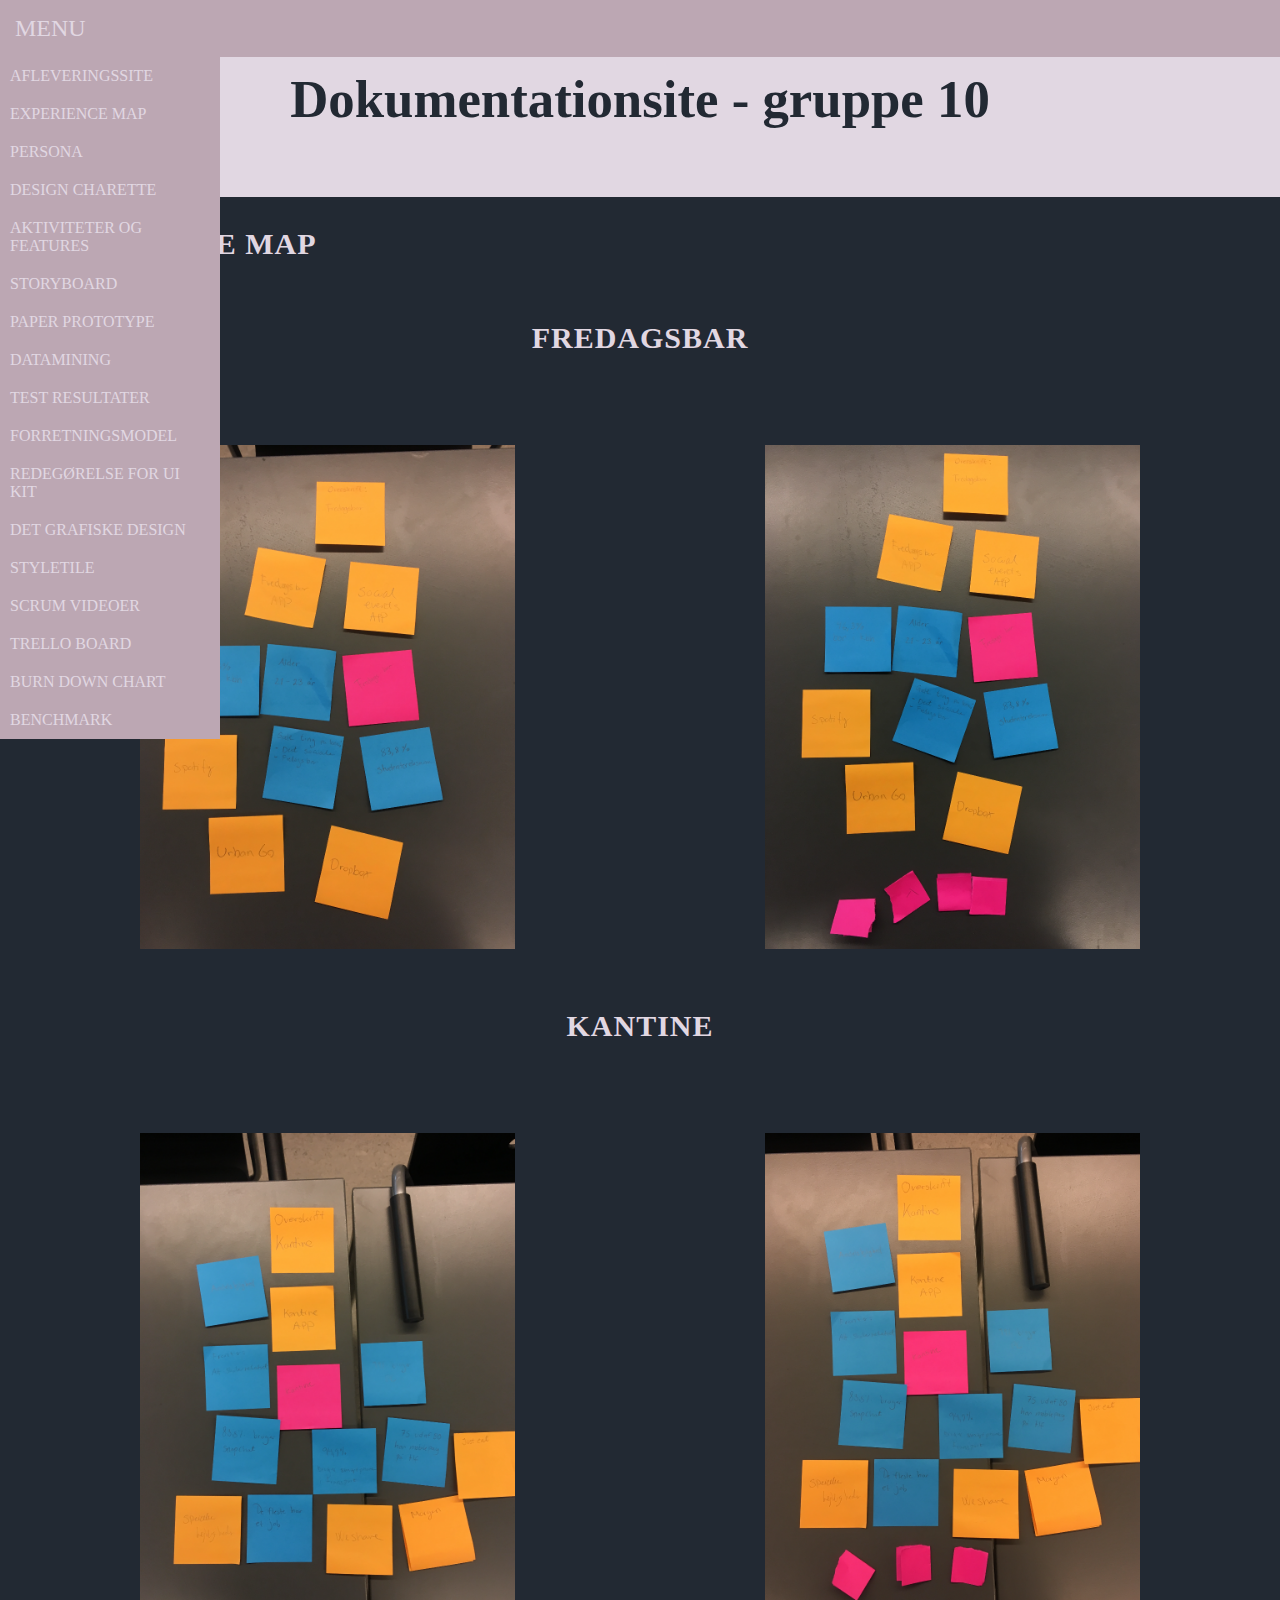
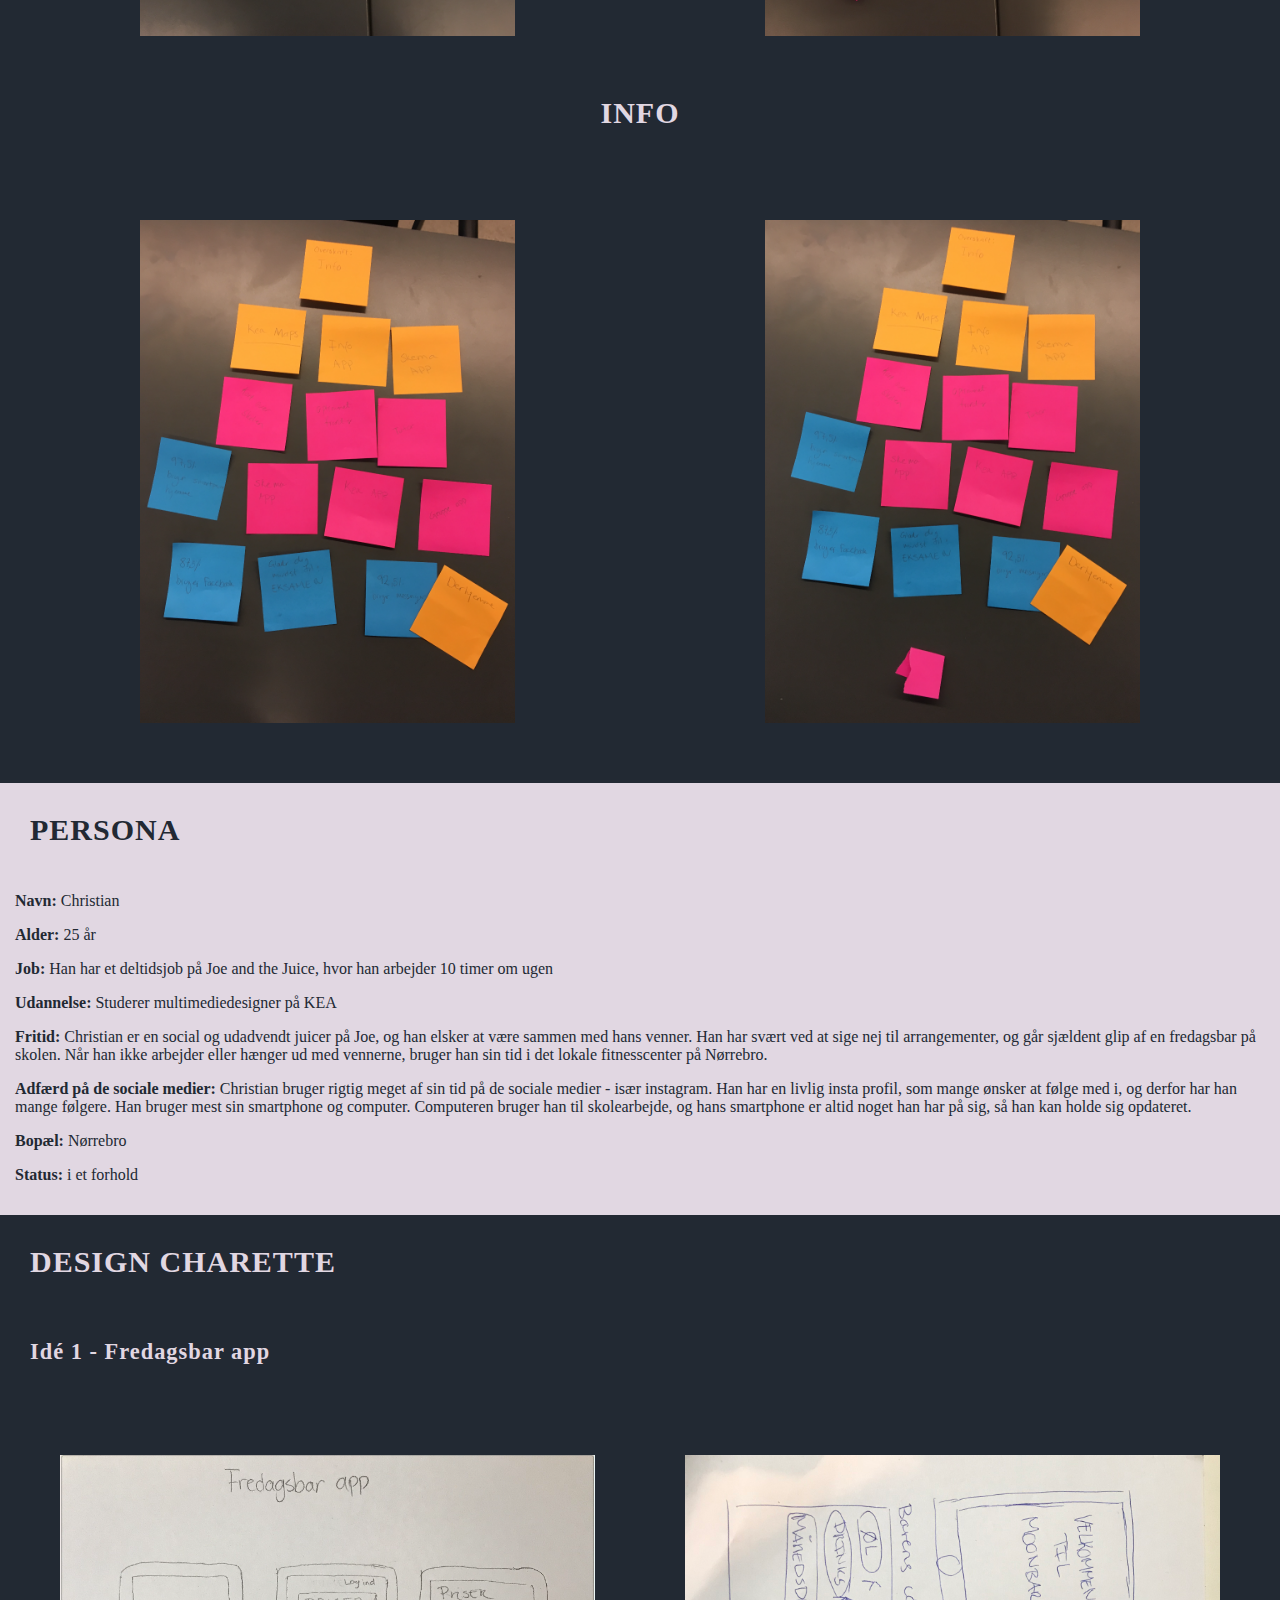
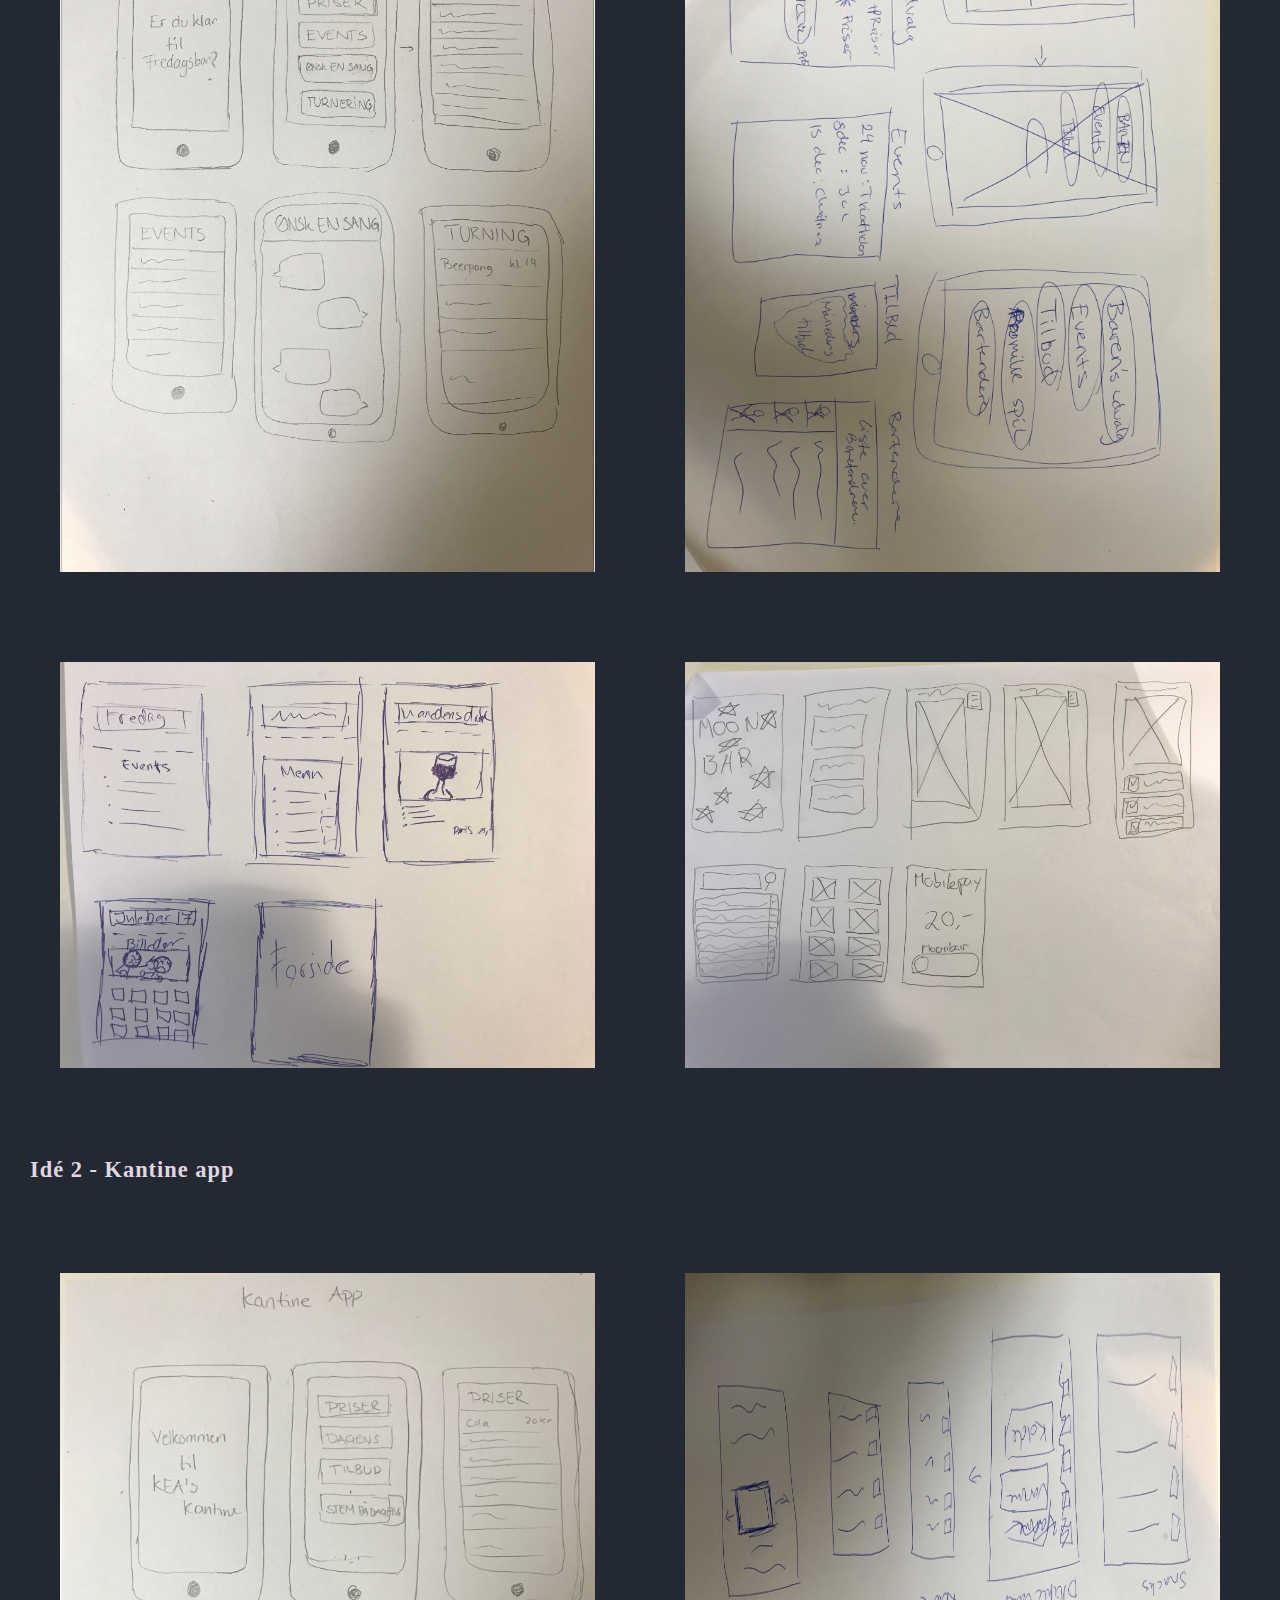
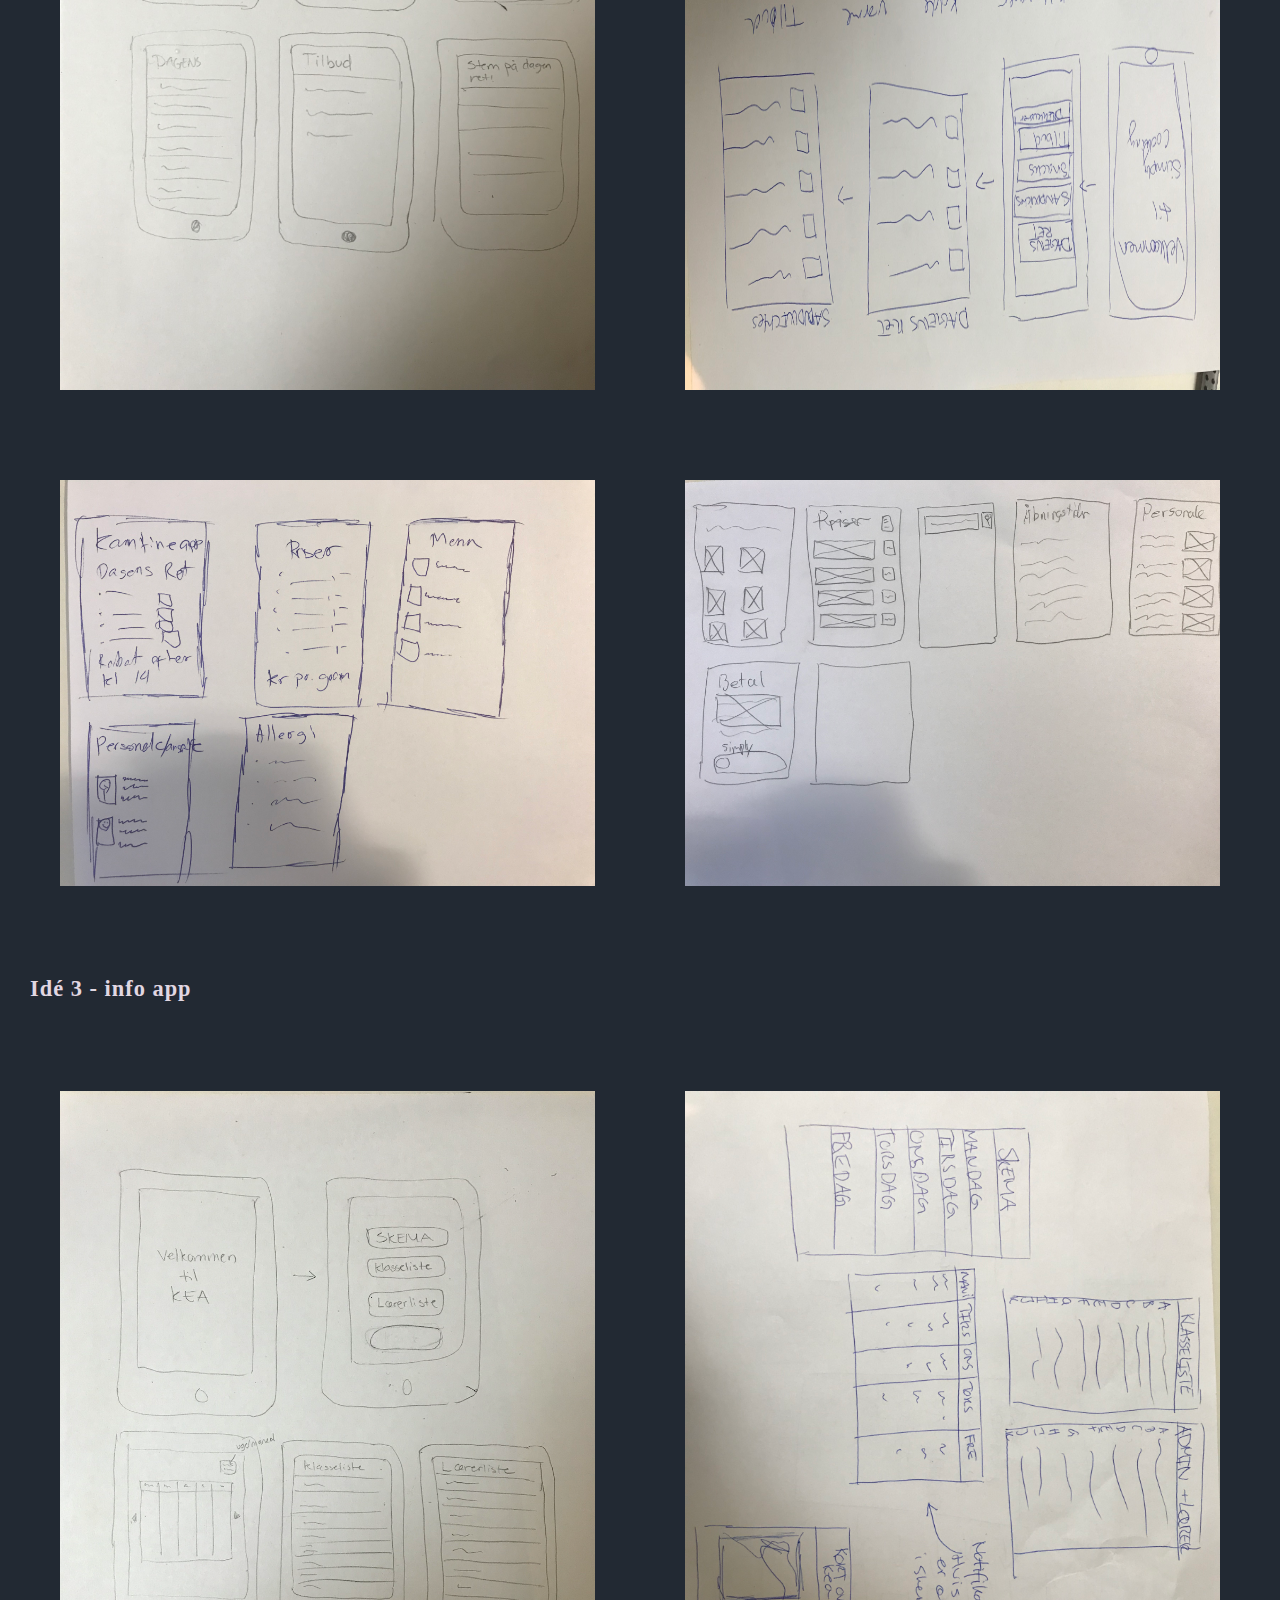
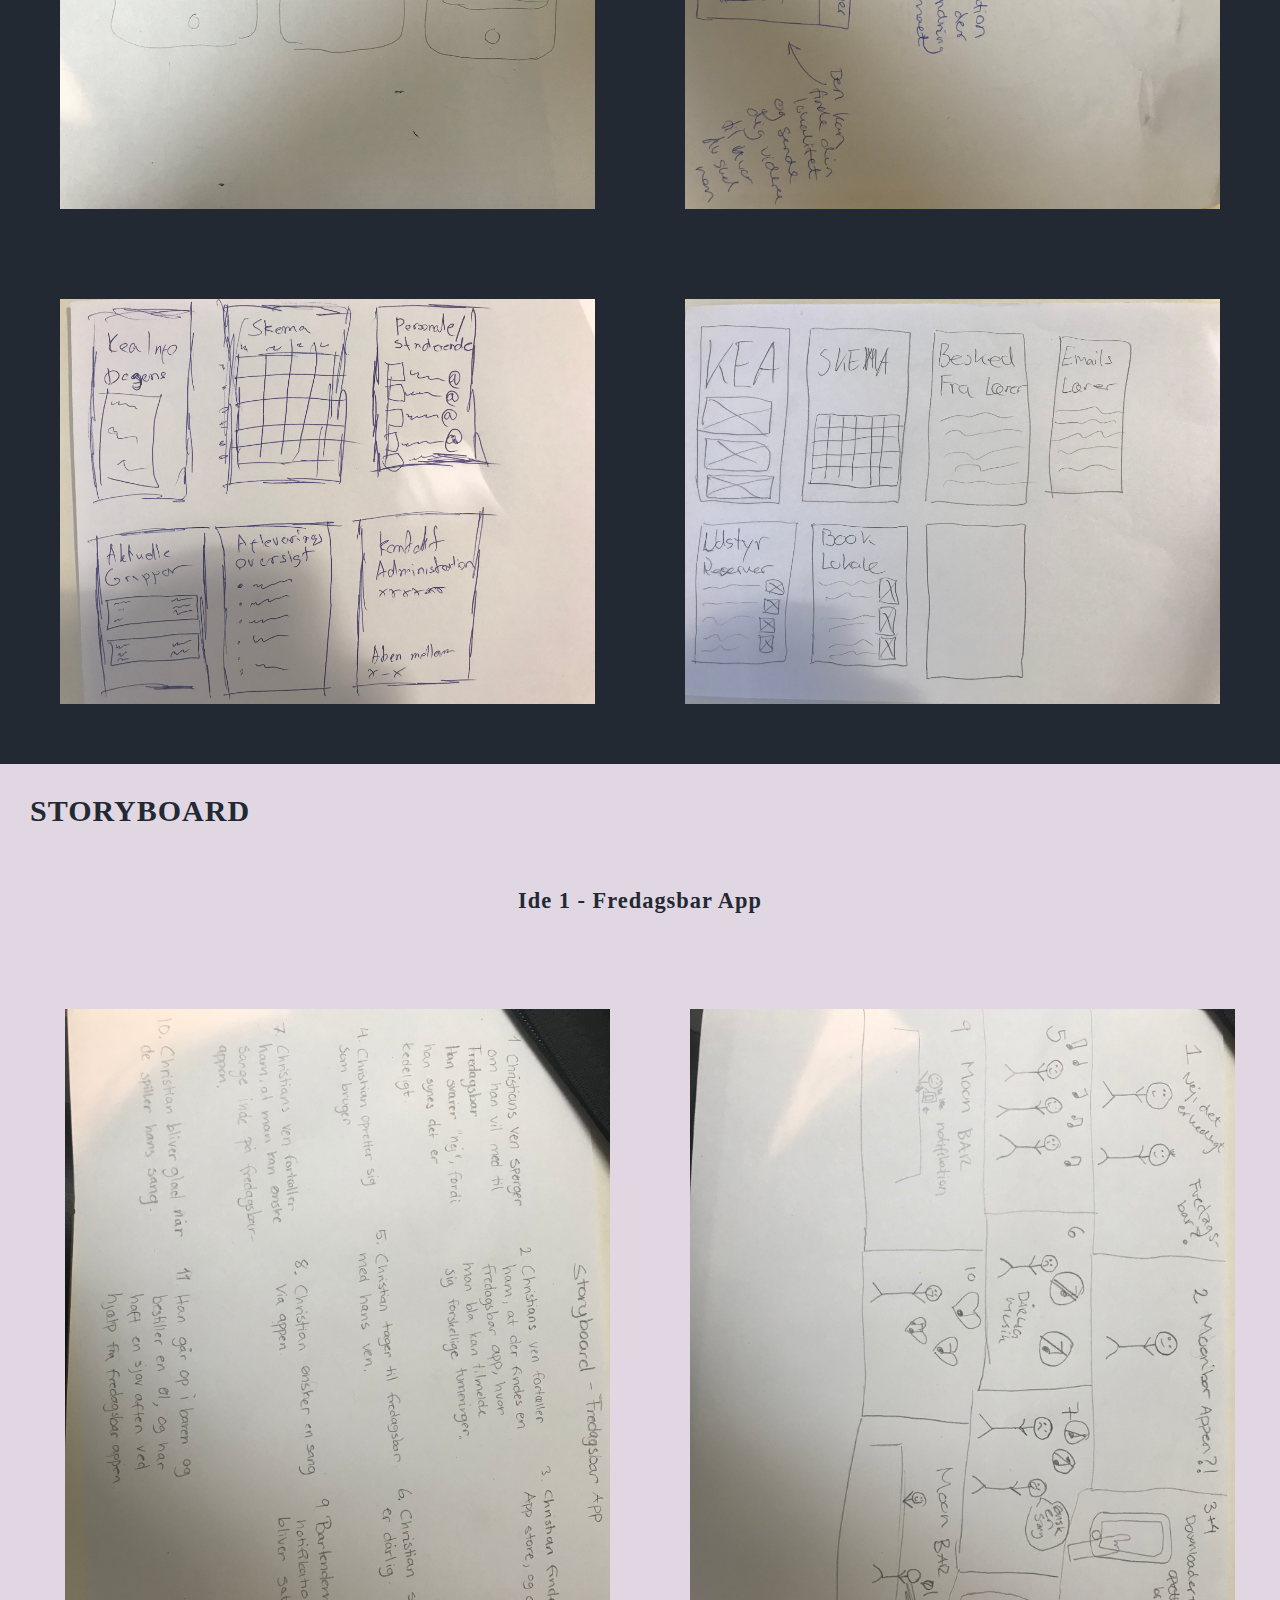
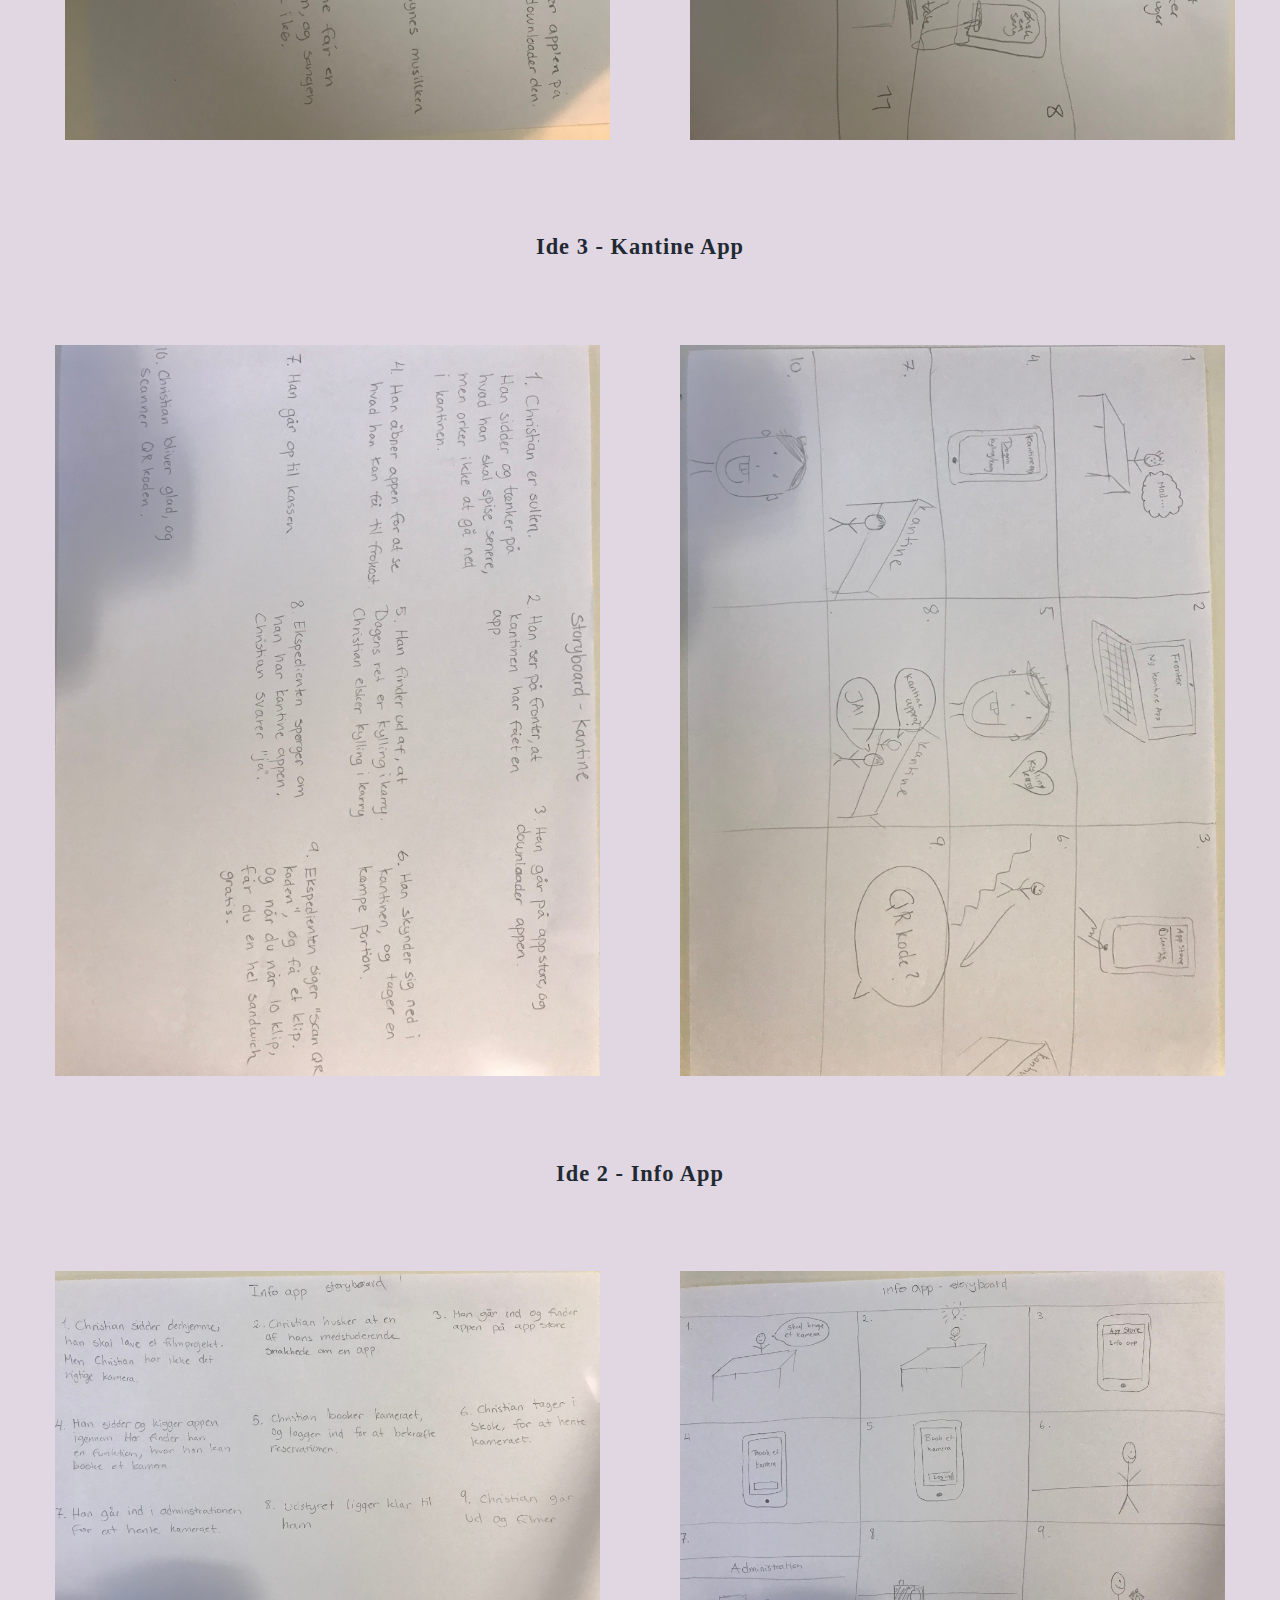
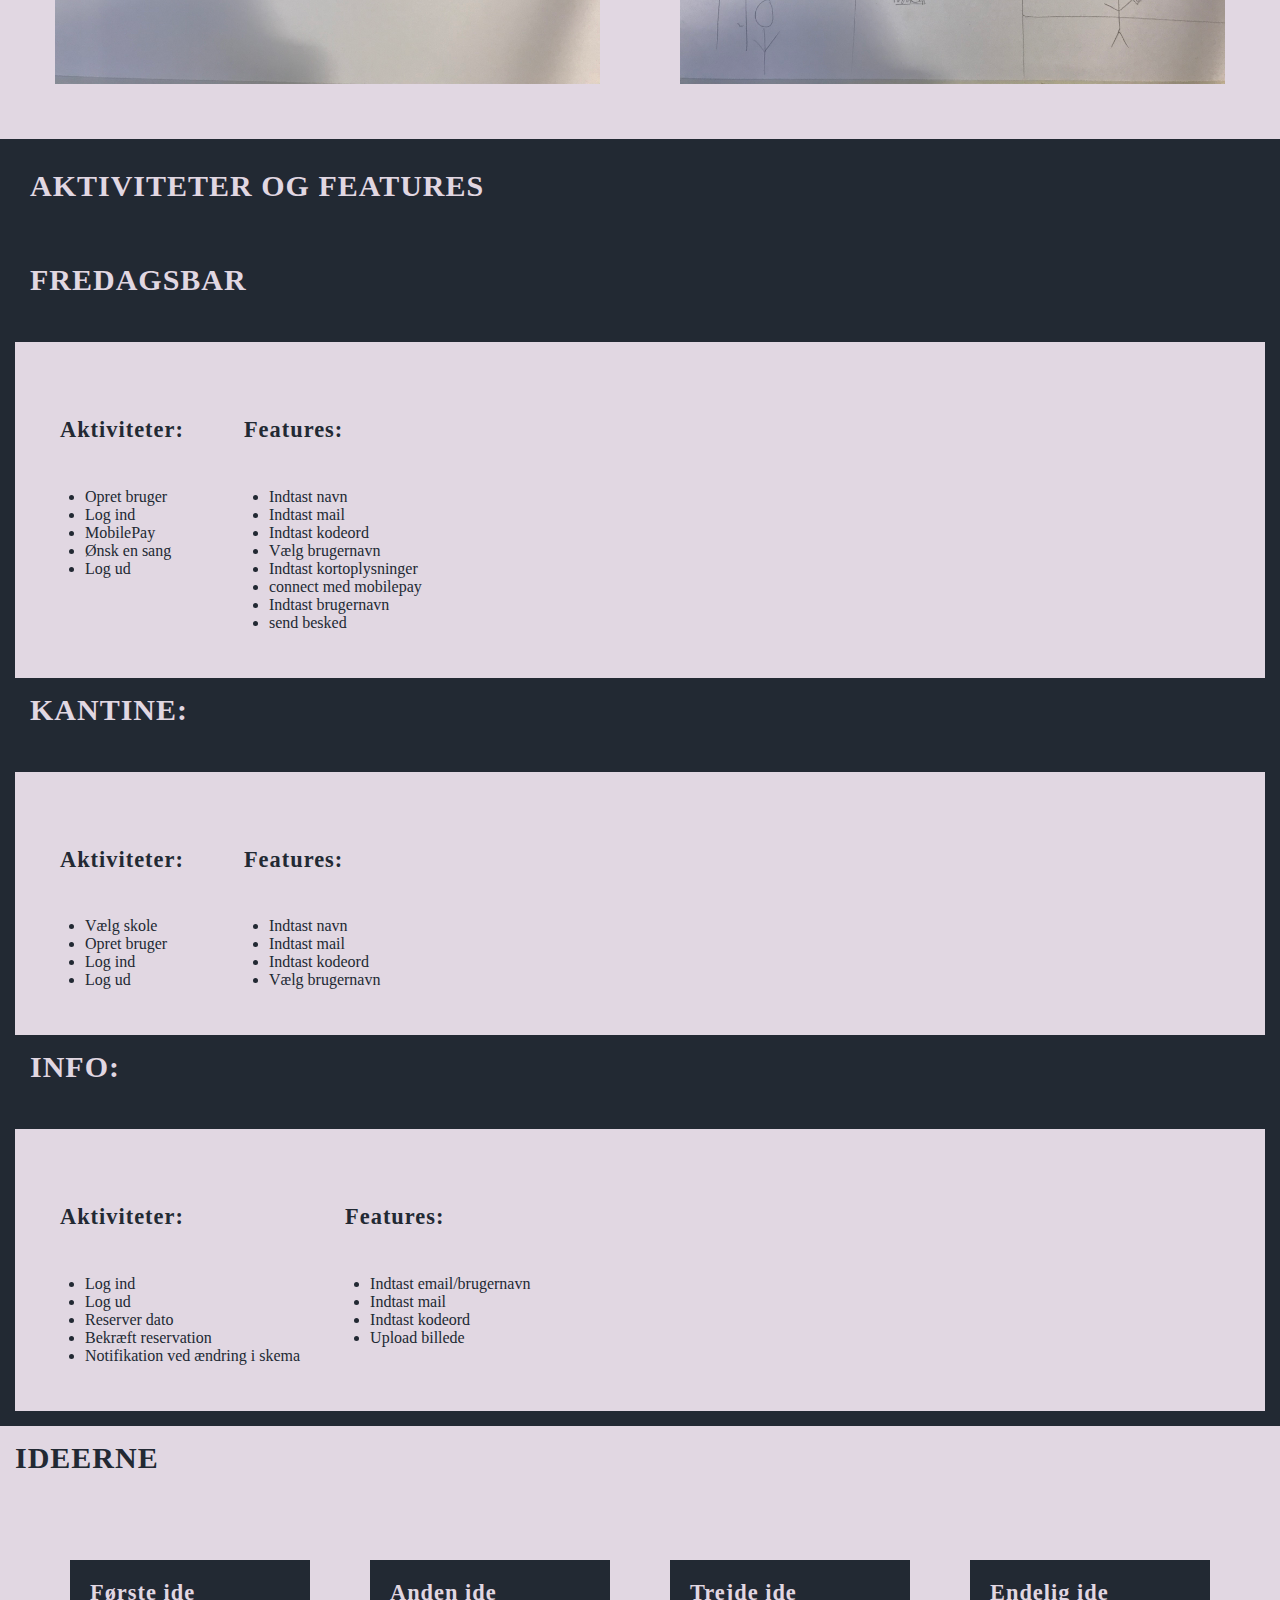
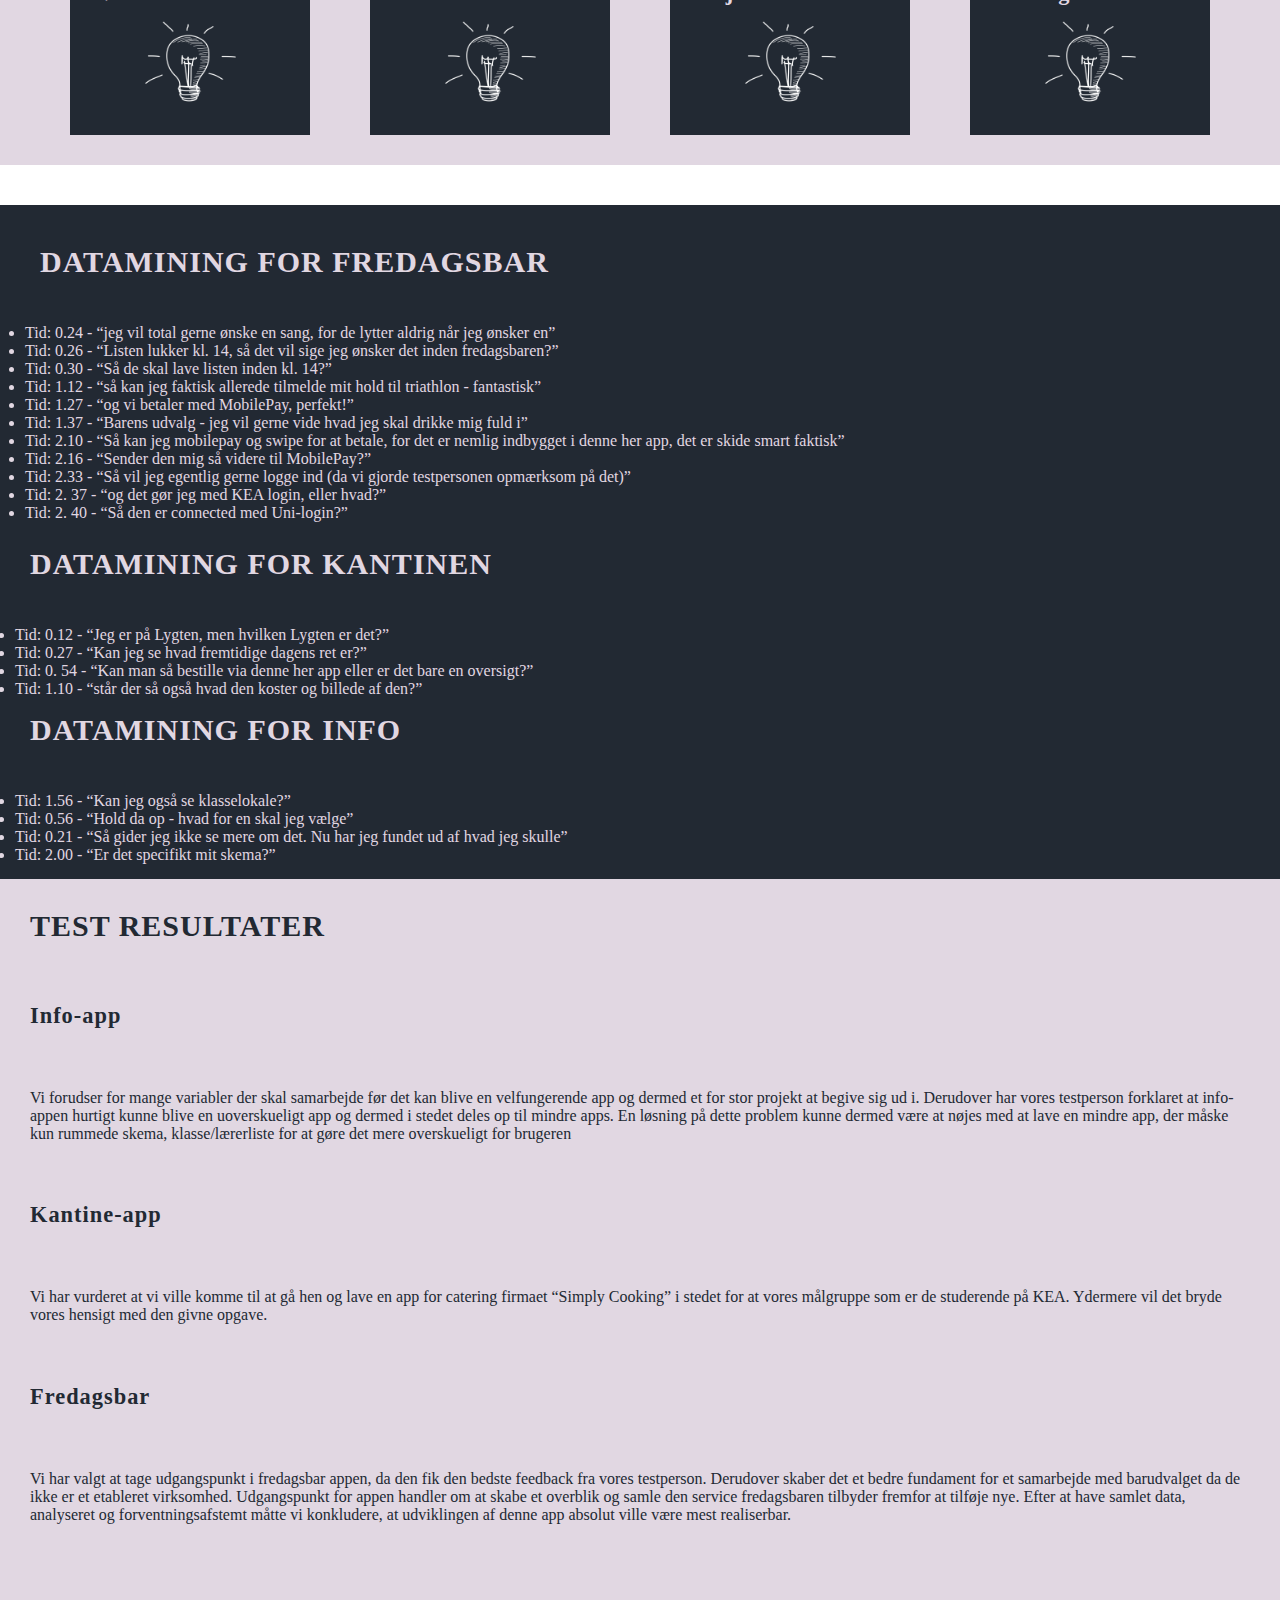
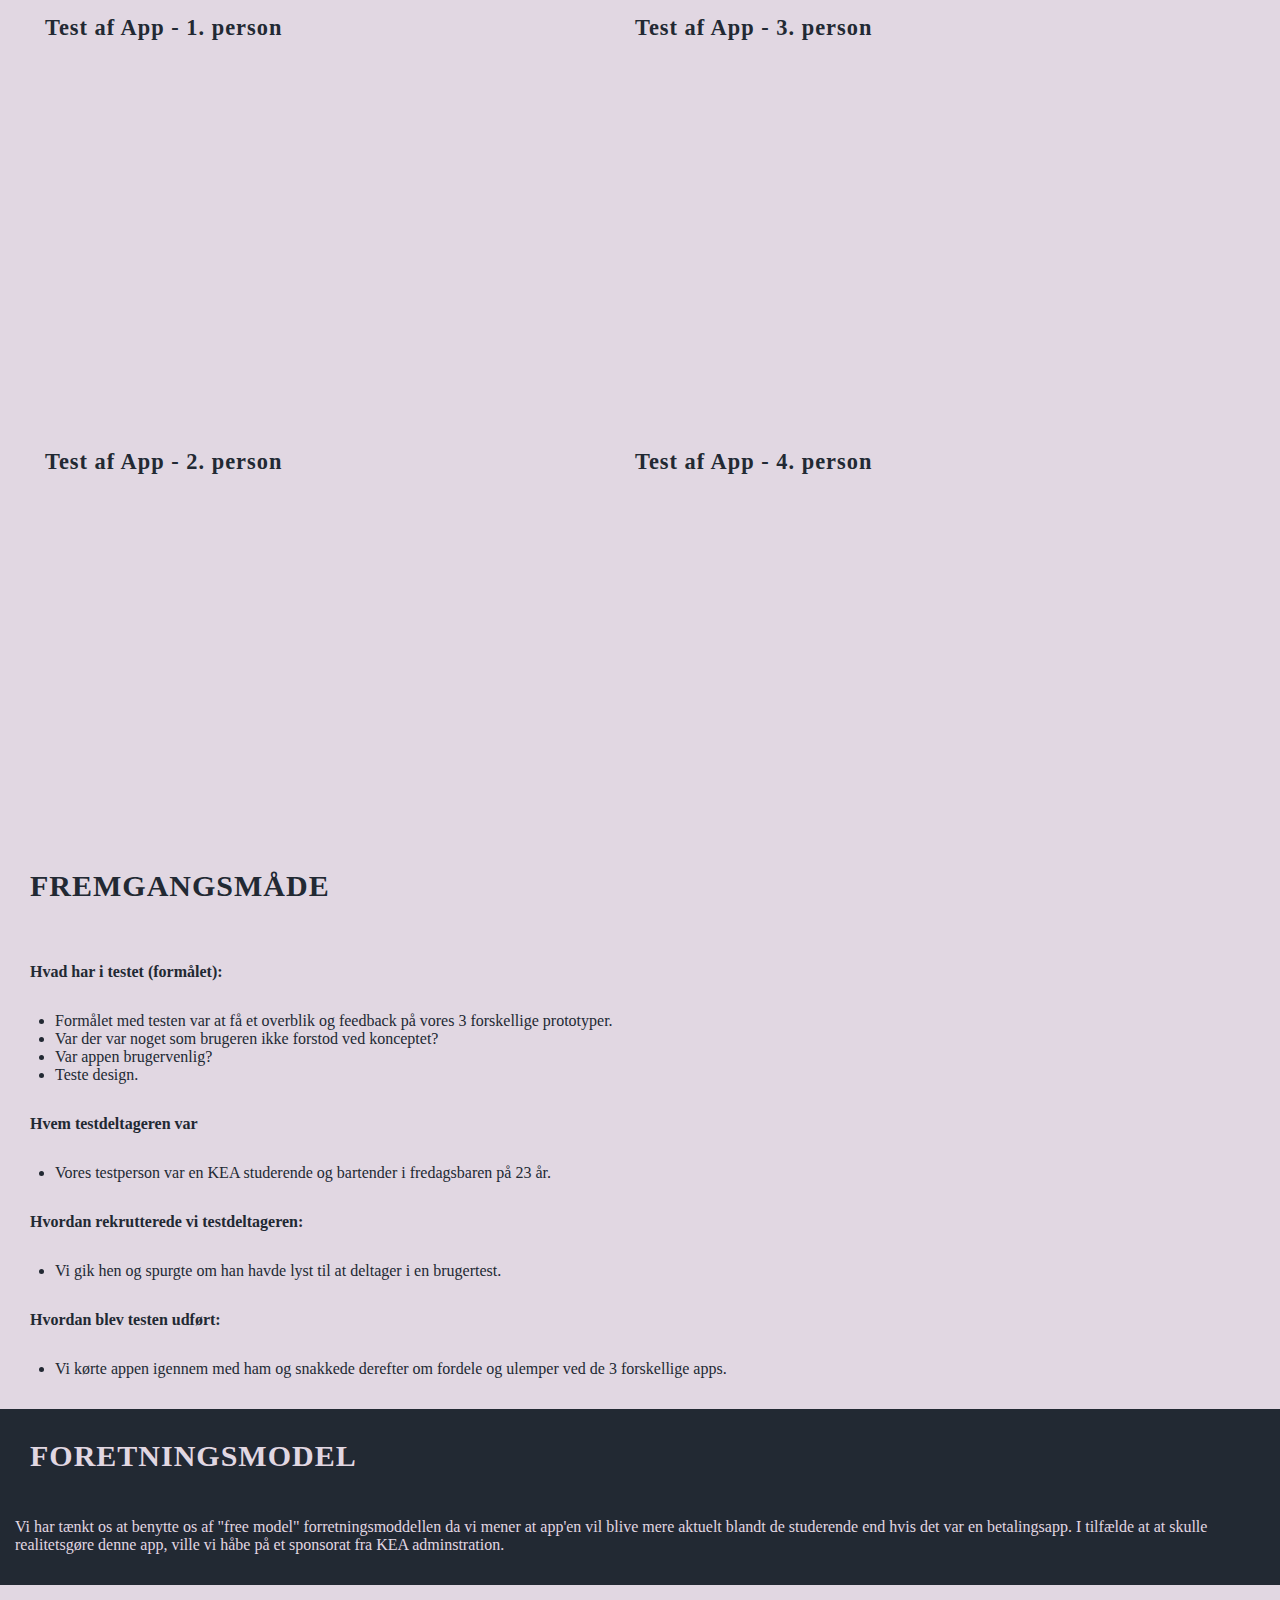
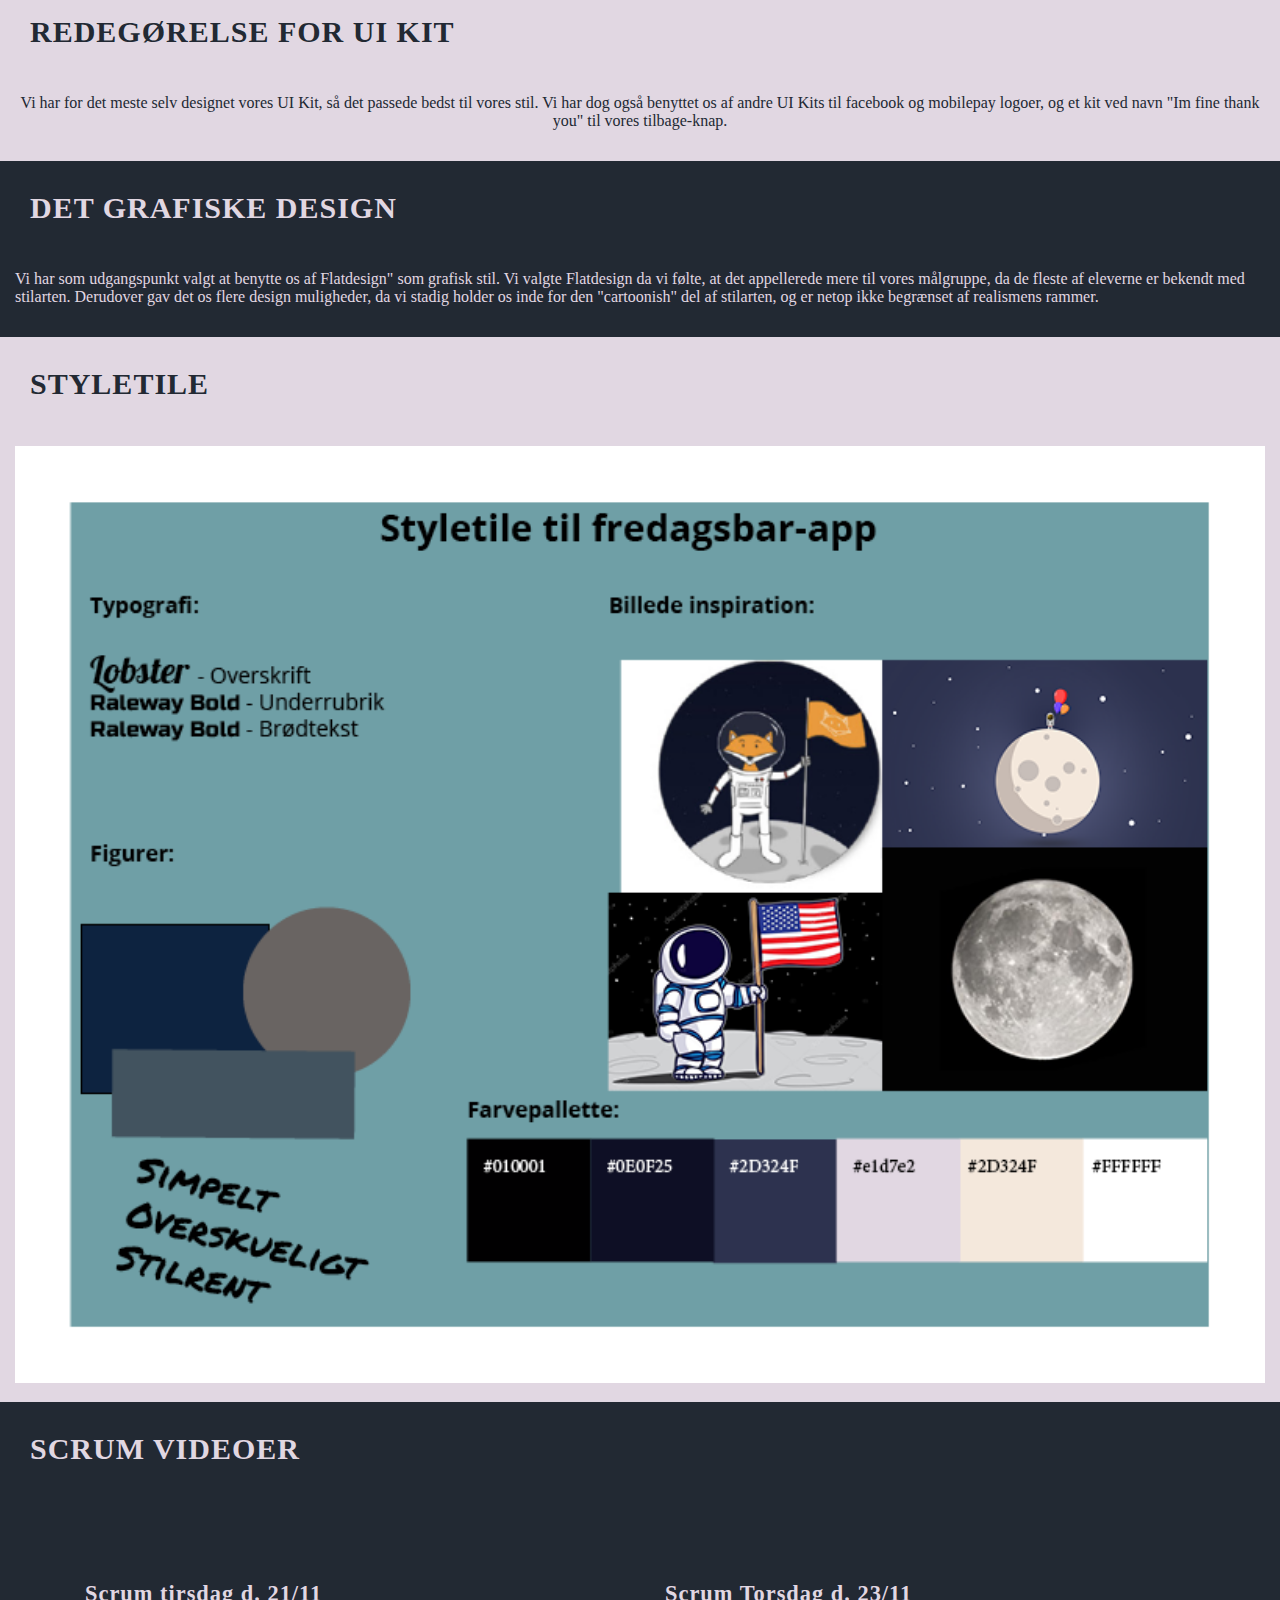
<file: doku.html>
<!DOCTYPE html>
<html lang="">

<head>
    <meta charset="utf-8">
    <meta name="viewport" content="width=device-width, initial-scale=1.0">
    <title>DOKUMENTATIONSSITE</title>
    <link rel="stylesheet" href="stylesheet.css">
</head>


<body>
    <header>



        <div class="dropdown">
            <button class="dropbtn">MENU</button>
            <div class="dropdown-content">
                <a href="aflevering.html">AFLEVERINGSSITE</a>


                <a href="#experience_map"> EXPERIENCE MAP</a>
                <a href="#persona ">PERSONA </a>
                <a href="#design_charette">DESIGN CHARETTE </a>
                <a href="#aktiviteter_features"> AKTIVITETER OG FEATURES</a>
                <a href="#storyboard"> STORYBOARD</a>
                <a href="#video_test">PAPER PROTOTYPE  </a>
                <a href="#data">DATAMINING  </a>

                <a href="#resultater">TEST RESULTATER  </a>

                <a href="#forretningsmodel">FORRETNINGSMODEL </a>
                <a href="#UI">REDEGØRELSE FOR UI KIT </a>
                <a href="#grafiskedesign">DET GRAFISKE DESIGN</a>

                <a href="#styletile">STYLETILE</a>
                <a href="#scrum"> SCRUM VIDEOER </a>

                <a href="trello">TRELLO BOARD</a>
                <a href="burn_dowm">BURN DOWN CHART</a>
                <a href="benchmark">BENCHMARK</a>



            </div>
        </div>
    </header>
    <div id="overskrift">
        <h1>Dokumentationsite - gruppe 10</h1>
    </div>


    <section id="experience_map">
        <div id="map">
            <h2>Experience Map</h2>


            <h3> Fredagsbar </h3>
            <div id="tests">


                <div class="test1">



                    <img class="fredagsbar_billede" src="img/ex_fredagsbar_Stem.png" alt="fredagsbar">

                </div>

                <div class="test2">
                    <img class="fredagsbar_stem_billede" src="img/ex_fredagsbar.png" alt="fredagsbar">
                </div>
            </div>
            <h3> Kantine </h3>

            <div id="tests">

                <div class="test1">

                    <img class="kantine_billede" src="img/ex_kantine.png" alt="kantine">

                </div>

                <div class="test1">

                    <img class="kantine_stem_billede" src="img/ex_kantine_stem.J.png" alt="kantine">
                </div>
            </div>

            <h3> Info </h3>

            <div id="tests">

                <div class="test1">

                    <img class="info_billede" src="img/ex_info.png" alt="info"> </div>


                <div class="test1">

                    <img class="info_stem_billede" src="img/ex_info_stem.png" alt="info">
                </div>

            </div>
        </div>
    </section>


    <section id="persona">
        <h2>Persona</h2>
        <p><b> Navn: </b> Christian</p>
        <p><b> Alder:</b> 25 år</p>
        <p><b>Job: </b>Han har et deltidsjob på Joe and the Juice, hvor han arbejder 10 timer om ugen</p>
        <p><b>Udannelse:</b> Studerer multimediedesigner på KEA</p>
        <p><b>Fritid:</b> Christian er en social og udadvendt juicer på Joe, og han elsker at være sammen med hans venner. Han har svært ved at sige nej til arrangementer, og går sjældent glip af en fredagsbar på skolen. Når han ikke arbejder eller hænger ud med vennerne, bruger han sin tid i det lokale fitnesscenter på Nørrebro.</p>
        <p><b>Adfærd på de sociale medier:</b> Christian bruger rigtig meget af sin tid på de sociale medier - især instagram. Han har en livlig insta profil, som mange ønsker at følge med i, og derfor har han mange følgere. Han bruger mest sin smartphone og computer. Computeren bruger han til skolearbejde, og hans smartphone er altid noget han har på sig, så han kan holde sig opdateret. </p>
        <p><b>Bopæl:</b> Nørrebro</p>
        <p><b>Status:</b> i et forhold</p>
    </section>

    <section id="design_charette">
        <h2>Design Charette</h2>
        <h4>Idé 1 - Fredagsbar app</h4>

        <div class="fredagsbar1">


            <div class=billede1><img src="img/dc_fb.jpg" alt="design charette"></div>


            <div class=billede2><img src="img/dc_fb2.jpg" alt="design charette"></div>


            <div class=billede3> <img src="img/dc_fb3.jpg" alt="design charette"></div>

            <div class=billede4><img src="img/dc_fb4.jpg" alt="design charette"> </div>


            <div class="kantine">
                <h4>Idé 2 - Kantine app</h4>

            </div>

            <div class=billede1>

                <img src="img/dc_kantine.jpg" alt="design charette">
            </div>


            <div class=billede2>

                <img src="img/dc_kantine2.jpg" alt="design charette">
            </div>


            <div class=billede3>

                <img src="img/dc_kantine3.jpg" alt="design charette">

            </div>


            <div class=billede4>

                <img src="img/dc_kantine4.jpg" alt="design charete">

            </div>


            <div class="info">
                <h4>Idé 3 - info app</h4>

            </div>

            <div class=billede1>

                <img src="img/dc_info.jpg" alt="design charette"> </div>

            <div class=billede2>

                <img src="img/dc_info2.jpg" alt="design charette"></div>

            <div class=billede3>

                <img src="img/dc_info3.jpg" alt="design charette"></div>

            <div class=billede4>

                <img src="img/dc_info4.jpg" alt="design charette"></div>

        </div>
    </section>




    <section id="storyboard">
        <h3>Storyboard</h3>
        <div id="storyboard1">

            <h4>Ide 1 - Fredagsbar App</h4>

            <div class="fredagsbarapp">


                <div class="app1">
                    <img class="#" src="img/storyboard_fredagsbar1.jpg" alt="fredagsbar">
                </div>
                <div class="app2">
                    <img class="#" src="img/storyboard_fredagsbar2.jpg" alt="fredagsbar">
                </div>

            </div>

            <h4>Ide 3 - Kantine App</h4>

            <div class="kantineapp">


                <div class="app1">

                    <img class="#" src="img/storyboard_kantine1.jpg" alt="kantine"> </div>


                <div class="app2">

                    <img class="#" src="img/storyboard_kantine2.jpg" alt="kantine"> </div>


            </div>

            <h4>Ide 2 - Info App</h4>

            <div class="infoapp">

                <div class="app1">

                    <img class="#" src="img/storyboard_info1.jpg" alt="info"> </div>


                <div class="app2">

                    <img class="#" src="img/storyboard_info2.jpg" alt="info">
                </div>

            </div>

        </div>
    </section>


    <section id="aktiviteter_features">
        <div id="aktivfeatures">
            <h3>Aktiviteter og features</h3>


            <div class="overskrift">
                <h3> Fredagsbar</h3>
            </div>

            <div class="fredagsbar_af">


                <div class="aktivitet">

                    <h4>Aktiviteter:</h4>

                    <ul>
                        <li>Opret bruger</li>
                        <li>Log ind</li>
                        <li>MobilePay</li>
                        <li>Ønsk en sang</li>
                        <li>Log ud</li>
                    </ul>

                </div>


                <div class="features">
                    <h4>Features:</h4>

                    <ul>
                        <li>Indtast navn</li>
                        <li>Indtast mail</li>
                        <li>Indtast kodeord</li>
                        <li>Vælg brugernavn</li>
                        <li>Indtast kortoplysninger</li>
                        <li>connect med mobilepay</li>
                        <li>Indtast brugernavn</li>
                        <li>send besked</li>
                    </ul>
                </div>
            </div>



            <div class="overskrift">
                <h3> Kantine:</h3>
            </div>
            <div class="kantine_af">


                <div class="aktivitet">
                    <h4>Aktiviteter:</h4>

                    <ul>
                        <li>Vælg skole
                        </li>
                        <li>Opret bruger
                        </li>
                        <li>Log ind
                        </li>
                        <li> Log ud</li>
                    </ul>

                </div>


                <div class="features">
                    <h4>Features:</h4>

                    <ul>
                        <li>Indtast navn</li>
                        <li>Indtast mail</li>
                        <li>Indtast kodeord</li>
                        <li>Vælg brugernavn</li>

                    </ul>
                </div>
            </div>

            <div class="overskrift">
                <h3> Info:</h3>
            </div>



            <div class="info_af">



                <div class="aktivitet">
                    <h4>Aktiviteter:</h4>

                    <ul>
                        <li>Log ind
                        </li>
                        <li> Log ud</li>
                        <li>Reserver dato

                        </li>
                        <li>Bekræft reservation

                        </li>

                        <li>Notifikation ved ændring i skema
                        </li>
                    </ul>

                </div>


                <div class="features">
                    <h4>Features:</h4>

                    <ul>
                        <li>Indtast email/brugernavn
                        </li>
                        <li>Indtast mail</li>
                        <li>Indtast kodeord</li>
                        <li>Upload billede
                        </li>

                    </ul>
                </div>


            </div>

        </div>

    </section>



    <section id="video_test">

        <div id="video">

            <h3> Ideerne</h3>



            <div id="ideer">
                <div class="ide1">

                    <h4> Første ide</h4>
                    <a href="https://youtu.be/a2sxdqnbq_8">
                        <img src="img/ide1.png" alt="ide">
                    </a>
                </div>



                <div class="ide2">
                    <h4> Anden ide</h4>

                    <a href="https://youtu.be/EIQxzbomr0A ">
                        <img src="img/ide1.png" alt="ide ">
                    </a>

                </div>


                <div class="ide3">
                    <h4> Trejde ide</h4>

                    <a href="https://youtu.be/NTjdi0onOuk">
                        <img src="img/ide1.png" alt="ide">
                    </a>

                </div>


                <div class="endelig">
                    <h4> Endelig ide</h4>

                    <a href="https://youtu.be/Icum8En2Gn8">
                        <img src="img/ide1.png " alt="ide ">
                    </a>


                </div>
            </div>

        </div>


        <div id="data">


            <div class="fredagsbarapp">
                <h3> Datamining for fredagsbar</h3>
                <url>

                    <li>Tid: 0.24 - “jeg vil total gerne ønske en sang, for de lytter aldrig når jeg ønsker en”
                    </li>
                    <li>Tid: 0.26 - “Listen lukker kl. 14, så det vil sige jeg ønsker det inden fredagsbaren?”
                    </li>
                    <li>Tid: 0.30 - “Så de skal lave listen inden kl. 14?”
                    </li>
                    <li> Tid: 1.12 - “så kan jeg faktisk allerede tilmelde mit hold til triathlon - fantastisk”
                    </li>
                    <li> Tid: 1.27 - “og vi betaler med MobilePay, perfekt!”
                    </li>
                    <li>Tid: 1.37 - “Barens udvalg - jeg vil gerne vide hvad jeg skal drikke mig fuld i”
                    </li>
                    <li> Tid: 2.10 - “Så kan jeg mobilepay og swipe for at betale, for det er nemlig indbygget i denne her app, det er skide smart faktisk”
                    </li>
                    <li> Tid: 2.16 - “Sender den mig så videre til MobilePay?”
                    </li>
                    <li> Tid: 2.33 - “Så vil jeg egentlig gerne logge ind (da vi gjorde testpersonen opmærksom på det)”</li>
                    <li> Tid: 2. 37 - “og det gør jeg med KEA login, eller hvad?”
                    </li>
                    <li> Tid: 2. 40 - “Så den er connected med Uni-login?”
                    </li>



                </url>

            </div>

            <h3> Datamining for kantinen</h3>


            <div class="kantineapp">
                <url>
                    <li> Tid: 0.12 - “Jeg er på Lygten, men hvilken Lygten er det?”
                    </li>
                    <li> Tid: 0.27 - “Kan jeg se hvad fremtidige dagens ret er?”
                    </li>
                    <li> Tid: 0. 54 - “Kan man så bestille via denne her app eller er det bare en oversigt?”
                    </li>
                    <li> Tid: 1.10 - “står der så også hvad den koster og billede af den?”
                    </li>



                </url>
            </div>


            <h3> Datamining for Info</h3>


            <div class="infoapp">
                <url>
                    <li> Tid: 1.56 - “Kan jeg også se klasselokale?”</li>
                    <li> Tid: 0.56 - “Hold da op - hvad for en skal jeg vælge”</li>
                    <li> Tid: 0.21 - “Så gider jeg ikke se mere om det. Nu har jeg fundet ud af hvad jeg skulle”</li>
                    <li> Tid: 2.00 - “Er det specifikt mit skema?”</li>
                </url>



            </div>

        </div>

    </section>



    <section id="resultater">
        <div id="resultaterne">
            <h3>Test resultater</h3>


            <h4> Info-app</h4>

            <div class="infotest">

                <p> Vi forudser for mange variabler der skal samarbejde før det kan blive en velfungerende app og dermed et for stor projekt at begive sig ud i. Derudover har vores testperson forklaret at info-appen hurtigt kunne blive en uoverskueligt app og dermed i stedet deles op til mindre apps. En løsning på dette problem kunne dermed være at nøjes med at lave en mindre app, der måske kun rummede skema, klasse/lærerliste for at gøre det mere overskueligt for brugeren
                </p>

            </div>


            <h4> Kantine-app</h4>

            <div class="kantinetest">

                <p> Vi har vurderet at vi ville komme til at gå hen og lave en app for catering firmaet “Simply Cooking” i stedet for at vores målgruppe som er de studerende på KEA. Ydermere vil det bryde vores hensigt med den givne opgave.


                </p>

            </div>


            <h4> Fredagsbar</h4>

            <div class="fretest">

                <p> Vi har valgt at tage udgangspunkt i fredagsbar appen, da den fik den bedste feedback fra vores testperson. Derudover skaber det et bedre fundament for et samarbejde med barudvalget da de ikke er et etableret virksomhed. Udgangspunkt for appen handler om at skabe et overblik og samle den service fredagsbaren tilbyder fremfor at tilføje nye. Efter at have samlet data, analyseret og forventningsafstemt måtte vi konkludere, at udviklingen af denne app absolut ville være mest realiserbar.
                </p>

            </div>
        </div>




        <div id="usability_test">
            <div class=" us1">

                <h4> Test af App - 1. person
                </h4>

                <iframe width="560" height="315" src="https://www.youtube.com/embed/OEH_H38AveM" frameborder="0" allowfullscreen></iframe>



                <h4> Test af App - 2. person

                </h4>
                <iframe width="560" height="315" src="https://www.youtube.com/embed/lnFU8rgtHOY" frameborder="0" allowfullscreen></iframe>

            </div>

            <div class="us2">

                <h4> Test af App - 3. person </h4><iframe width="560" height="315" src="https://www.youtube.com/embed/8gKaGncEfPc" frameborder="0" allowfullscreen></iframe>

                <h4> Test af App - 4. person </h4>

                <iframe width="560" height="315" src="https://www.youtube.com/embed/To0W2Uv9XPA" frameborder="0" allowfullscreen></iframe>
            </div>







        </div>
        <div class="fremgang">
            <h3> Fremgangsmåde</h3>
        </div>
        <div id="fremgangsmaade">

            <p> <b> Hvad har i testet (formålet):</b></p>
            <ul>
                <li>Formålet med testen var at få et overblik og feedback på vores 3 forskellige prototyper.</li>
                <li> Var der var noget som brugeren ikke forstod ved konceptet?</li>
                <li>Var appen brugervenlig?</li>
                <li>Teste design.</li>
            </ul>


            <p> <b> Hvem testdeltageren var </b></p>

            <ul>
                <li>Vores testperson var en KEA studerende og bartender i fredagsbaren på 23 år.
                </li>
            </ul>
            <p> <b>  Hvordan rekrutterede vi testdeltageren: </b></p>

            <ul>
                <li>Vi gik hen og spurgte om han havde lyst til at deltager i en brugertest.

                </li>
            </ul>

            <p> <b>  Hvordan blev testen udført: </b></p>

            <ul>
                <li>Vi kørte appen igennem med ham og snakkede derefter om fordele og ulemper ved de 3 forskellige apps.

                </li>
            </ul>


        </div>

    </section>

    <section id="forretningsmodel">

        <div id="model">

            <h3> Foretningsmodel</h3>

            <p> Vi har tænkt os at benytte os af "free model" forretningsmoddellen da vi mener at app'en vil blive mere aktuelt blandt de studerende end hvis det var en betalingsapp. I tilfælde at at skulle realitetsgøre denne app, ville vi håbe på et sponsorat fra KEA adminstration.
            </p>

        </div>



    </section>



    <section id="UI">
        <div id="uikit">

            <h3> Redegørelse for ui kit</h3>

            <p> Vi har for det meste selv designet vores UI Kit, så det passede bedst til vores stil. Vi har dog også benyttet os af andre UI Kits til facebook og mobilepay logoer, og et kit ved navn "Im fine thank you" til vores tilbage-knap.</p>

        </div>




    </section>




    <section id=" grafiskedesign">
        <div id="design">
            <h3> Det grafiske design</h3>

            <p> Vi har som udgangspunkt valgt at benytte os af Flatdesign" som grafisk stil. Vi valgte Flatdesign da vi følte, at det appellerede mere til vores målgruppe, da de fleste af eleverne er bekendt med stilarten. Derudover gav det os flere design muligheder, da vi stadig holder os inde for den "cartoonish" del af stilarten, og er netop ikke begrænset af realismens rammer. </p>


        </div>





    </section>



    <section id="styletile">

        <div id="style">
            <h3> Styletile</h3>
            <img class="styletile" src="img/Styletile.png" alt="styletile">


        </div>



    </section>




    <section id="scrum">

        <h3> Scrum videoer</h3>

        <div id="scrumvideo">

            <div class="nr1">
                <h4> Scrum tirsdag d. 21/11
                </h4>
                <iframe width="560" height="315" src="https://www.youtube.com/embed/7x9W8N1gjGA" frameborder="0" allowfullscreen></iframe>




                <h4> Scrum Onsdag d. 22/11

                </h4>
                <iframe width="560" height="315" src="https://www.youtube.com/embed/Is0YT-w2-N4" frameborder="0" allowfullscreen></iframe>

            </div>



            <div class="nr2">
                <h4> Scrum Torsdag d. 23/11

                </h4>
                <iframe width="560" height="315" src="https://www.youtube.com/embed/qz100kJ8yEY" frameborder="0" allowfullscreen></iframe>






                <h4> Scrum Fredag d. 24/11

                </h4>
                <iframe width="560" height="315" src="https://www.youtube.com/embed/d3_A4eBvHyA" frameborder="0" allowfullscreen></iframe>

            </div>



            <div class="nr3">
                <h4> Scrum Mandag d. 27/11

                </h4>
                <iframe width="560" height="315" src="https://www.youtube.com/embed/YQv8QfD8bn4" frameborder="0" allowfullscreen></iframe>







                <h4> Scrum Tirsdag d. 28/11

                </h4>
                <iframe width="560" height="315" src="https://www.youtube.com/embed/GCojGFB9954" frameborder="0" allowfullscreen></iframe>



            </div>


            <div class="nr4">
                <h4> Scrum Onsdag d. 29/11

                </h4>
                <iframe width="560" height="315" src="https://www.youtube.com/embed/MEL09LWoI9c" frameborder="0" allowfullscreen></iframe>



            </div>





        </div>




    </section>


    <div id="trello">
        <h3>Link til trello board</h3>

        <a href="https://trello.com/b/VHPTq4zD/gruppe-10-ux-øvelsescase" target="_blank">                 <img src="img/trello.png" alt="ide">

            </a>
    </div>

    <div id="burn_down">
        <a href="img/burndown_chart.png" target="_blank">
            <h3>Link til Burn Down Chart</h3>

            <img src="img/burndown_chart.png" alt="ide">

        </a>

    </div>




    <section id="benchmark">
        <div id="bm">



            <a href="https://docs.google.com/spreadsheets/d/1iaR-KG946GGxp1A6KhNrMpa3z5Jb4wKDgy-GRxJVzK8/edit#gid=0" target="_blank">
                <h3>Link til benchmark </h3>
            </a>

        </div>

    </section>



</body>

</html>
</file>
<file: stylesheet.css>
body {

    margin: 0;
    padding: 0;

}

/**************fonte*************/

nav {
    font-family: "Flama Light";
    text-transform: uppercase;

}


.title {
    width: 100%;
    height: auto;
    margin-top: 30px;
}


nav {
    text-align: center;
    background-color: #e1d7e2;
    font-size: 15px;
}


nav ul {
    display: inline-block;
}



nav ul {
    display: inline-block;
}

nav ul {
    list-style-type: none;
    margin: 0;
    padding: 0;
    overflow: hidden;
    font-weight: 700;
    font-size: 1em;
}

nav li {
    float: left;
}

nav li a {
    display: block;
    color: white;
    text-align: center;
    padding: 14px 16px;
    text-decoration: none;
    width: 300px;
    font-size: 20px;
}

nav li a:hover {
    background-color: #bca7b3;
    color: #e1d7e2;
}


/*--------- NAVIGATION MENU -------*/

/*--------- DROPDOWN MENU ----------*/

.dropbtn {
    background-color: #bca7b3;
    color: #e1d7e2;
    padding: 15px;
    width: 113px;
    border: none;
    cursor: pointer;
    font-size: 1.5em;
    text-align: left;
    font-family: "Flama Light";


}


/*------ DROPDOWN CONTAINER -------*/

.dropdown {
    position: fixed;
    display: inline-block;
    width: 100%;
    top: 0;
    background-color: #bca7b3;
    z-index: 1;
}

.dropdown ul {
    background-color: #bca7b3;
    list-style-type: none;
    text-align: left;
}


/*-------- DROPDOWN INDHOLD -------*/

.dropdown-content {
    display: none;
    position: absolute;
    background-color: #bca7b3;
    min-width: 200px;
    z-index: 1;
}

.dropdown-content a {
    color: #e1d7e2;
    padding: 10px;
    width: 200px;
    display: block;
}

.dropdown-content a:hover {
    background-color: #d3bdbd;
    color: whitesmoke;
}

.dropdown:hover .dropdown-content {
    display: block;
}



h1 {
    margin-top: 100px;
    text-align: center;
    color: #222933;
    background-color: #e1d7e2;
    font-size: 3.3em;
    padding: 1.3em;
    margin-bottom: 0;
    margin: 0px;
}


h2,
h3 {
    font-family: "Flama Condensed Bold";
    margin: 0 0 30px 0;
    padding: 0;
    text-transform: uppercase;
}



h2 {
    font-size: 30px;
    letter-spacing: 1px;
    text-align: center;
}

h3 {
    font-size: 30px;
    letter-spacing: 1px;
}

h4 {
    font-size: 1.4em;
    letter-spacing: 1px;

}

a {
    text-decoration: none;
    color: black;
}

nav a {
    display: inline-block;
    margin: 0 0 25px 0;
    padding: 0 10px;
}

p {
    text-align: center;
}

/*** MENU ***/

/**** SECTION GRUPPEN ****/

#personer {
    position: relative;
    width: 100vw;
}

.wrapper {
    position: relative;
    margin: 0 auto;
    max-width: 1600px;

    display: flex;
    flex-wrap: wrap;
    justify-content: center;
}

#person_container {
    flex-basis: 250px;
    justify-content: center;
}

#person_indhold {
    display: flex;
    flex-direction: column;
    justify-content: center;
}

.person {
    align-self: center;
    width: 10vw;
    height: 10vw;
    background-color: #f19638;
    border-radius: 50%;
    flex-grow: 1;
    overflow: hidden;

}

.persontekst {
    text-align: center;
    flex-grow: 1;
}


#personer img {
    width: 100%;
}


#personer h3 {
    color: #222933;
    font-size: 20px;
}

/**************Experience map*************/

#experience_map {
    background-color: #222933;
    padding: 15px;
    color: #e1d7e2;

}

#experience_map h2 {

    color: #e1d7e2;

}

#map h3 {
    text-align: center;
    color: #e1d7e2;
}

#tests {
    display: flex;
    flex-wrap: wrap;
    width: 100%;
    height: 100%;
    text-align: center;
}


.test1 {
    flex-grow: 1;
    flex-basis: 500px;
    margin: 30px;
    padding: 15px;


}

.test1 img {
    width: 70%;
    height: 100%;
}

.test2 {
    flex-grow: 1;
    flex-basis: 500px;
    margin: 30px;
    padding: 15px;
}

.test2 img {
    width: 70%;
    height: 100%;
}

/**************persona*************/

#persona {
    padding: 10px;
    background-color: #e1d7e2;
    padding: 15px;
    color: #222933;


}

#persona p {
    text-align: left;
    color: #222933;

}


/**************Charette*************/

#design_charette {
    background-color: #222933;

    padding: 15px;
    color: #e1d7e2;

}

#design_charette h4 {
    color: #e1d7e2;
}

#design_charette h2 {
    color: #e1d7e2;

}

.fredagsbar1 {
    width: 100%;
    height: 100%;
    height: auto;
    display: flex;
    flex-wrap: wrap;
}

.fredagsbar1 img {
    width: 100%;
    height: 100%;
}

.kantine {
    width: 100%;
    height: 100%;
    height: auto;
    display: flex;
    flex-wrap: wrap;
}

.kantine img {
    width: 100%;
    height: 100%;
}


.info {
    width: 100%;
    height: 100%;
    height: auto;
    display: flex;
    flex-wrap: wrap;
}

.info img {
    width: 100%;
    height: 100%;
}


.billede1 {
    flex-grow: 1;
    flex-basis: 400px;
    margin: 30px;
    padding: 15px;
}

.billede2 {
    flex-grow: 1;
    flex-basis: 400px;
    margin: 30px;
    padding: 15px;

}

.billede3 {
    flex-grow: 1;
    flex-basis: 400px;
    margin: 30px;
    padding: 15px;
}


.billede4 {

    flex-grow: 1;
    flex-basis: 400px;
    margin: 30px;
    padding: 15px;
}


/**************storyboard*************/

#storyboard {

    background-color: #e1d7e2;
    padding: 15px;
    color: #222933;
}


#storyboard h4 {
    text-align: center;
    color: #222933;
}

#storyboard img {
    width: 100%;
    height: 100%;

}

.fredagsbarapp {
    width: 100%;
    height: 100%;
    height: auto;
    display: flex;
    flex-wrap: wrap;
    padding: 10px;

}

.kantineapp {
    width: 100%;
    height: 100%;
    height: auto;
    display: flex;
    flex-wrap: wrap;

}

.infoapp {
    width: 100%;
    height: 100%;
    height: auto;
    display: flex;
    flex-wrap: wrap;

}

.app1 {
    flex-grow: 1;
    flex-basis: 300px;
    padding: 10px;
    margin: 30px;


}

.app2 {
    flex-grow: 1;
    flex-basis: 300px;
    padding: 10px;
    margin: 30px;


}


/**************AKTIVITETER OG FEATURES *************/

#aktivfeatures {
    background-color: #222933;
    padding: 15px;

}

#aktivfeatures h3,
h4 {
    text-align: left;
    padding: 15px;
    color: #e1d7e2;

}


.fredagsbar_af {
    background-color: #e1d7e2;
    display: flex;
    flex-wrap: wrap;
    padding: 15px;
    color: #222933;
}


.kantine_af {
    background-color: #e1d7e2;
    display: flex;
    flex-wrap: wrap;
    padding: 15px;
    color: #222933;


}


.info_af {
    background-color: #e1d7e2;
    display: flex;
    flex-wrap: wrap;
    padding: 15px;
    color: #222933;

}


.aktivitet {
    padding: 15px;
}


.aktivitet h4 {
    color: #222933;
}


.features h4 {
    color: #222933;
}

.features {
    padding: 15px;
}

/******************* ideer***********/

#video {

    background-color: #e1d7e2;
    width: 100%;
    height: 100%;
    text-align: center;

}

#video img {
    width: 40%;
    height: 60%;
}


#ideer {
    height: auto;
    display: flex;
    flex-wrap: wrap;
    margin: 40px;


}

#video h3 {
    color: #222933;
}

#ideer h4 {
    color: #e1d7e2;
    ;
}

.ide1 {
    flex-grow: 1;
    flex-basis: 200px;
    background-color: #222933;
    padding: 15px;
    margin: 30px;
}

.ide2 {
    flex-grow: 1;
    flex-basis: 200px;
    background-color: #222933;
    padding: 15px;
    margin: 30px
}

.ide3 {
    flex-grow: 1;
    flex-basis: 200px;
    background-color: #222933;
    padding: 15px;
    margin: 30px;



}

.endelig {
    flex-grow: 1;
    flex-basis: 200px;
    background-color: #222933;
    padding: 15px;
    margin: 30px;


}

#video h4 {
    padding: 0px;
    margin: 5px;
}

#video img {
    width: 50%;
    height: 70%;
}

/************DATA*************/

#data {
    background-color: #222933;
    padding: 15px;
    color: #e1d7e2;
}

#data h3 {
    color: #e1d7e2;
}

/********** resultater******/

#resultater {
    background-color: #e1d7e2;
    color: #222933;
    padding: 15px;

}


#resultaterne h3 {
    color: #222933;
}

#resultater p,
h2,
h4,
h3 {
    text-align: left;
    color: #222933;
    padding: 15px;



}


#usability_test {
    display: flex;
    flex-wrap: wrap;
}


.us1 {
    padding: 15px;

}

.us2 {
    padding: 15px;
}



/***********FORRETNIGSMODEL******************/

#forretningsmodel {
    background-color: #222933;
    padding: 15px;
    color: #e1d7e2;

}


#forretningsmodel h3 {
    color: #e1d7e2;

}

#forretningsmodel p {
    text-align: left;

}


/*********KIT************/

#uikit {
    background-color: #e1d7e2;
    padding: 15px;
    color: #222933;
}




/*********GRAFISK DESIGN************/

#design {
    background-color: #222933;
    padding: 15px;
    color: #e1d7e2;

}

#design p {
    text-align: left;
}

#design h3 {
    color: #e1d7e2;
}







/*********STYLETILE************/

#style {
    background: #e1d7e2;
    padding: 15px;
    color: #222933;

}


#style img {
    width: 100%;
    height: 100%;
}




/*********** Trello *******************/

#trello h3 {
    font-family: "Flama Condensed Bold";
    text-transform: uppercase;
    font-size: 30px;
    letter-spacing: 1px;
    color: #222933;
    text-align: center;
}

#trello {
    text-align: center;
    color: #222933;
    background-color: #e1d7e2;
}

#trello img {
    width: 20%;
}


#burn_down {
    background-color: #222933;
    text-align: center;
}


#burn_down h3 {
    color: #e1d7e2;
    text-align: center;

}

#burn_down img {
    width: 20%;
}




/*********** SCRUM *******************/

#scrumvideo {
    padding: 15px;
    display: flex;
    flex-wrap: wrap;
    margin: 20px;
    justify-content: center;
}

#scrum h3 {

    color: #e1d7e2;
}

#scrum {
    padding: 15px;
    background-color: #222933;
    color: #e1d7e2;
}


#scrum h4 {
    color: #e1d7e2;
}

.nr1 {
    padding: 10px;
}

.nr2 {
    padding: 10px;
}


.nr3 {
    padding: 10px;
}


.nr4 {
    padding: 10px;
}



/************APP*************/

#produkt {
    background-color: #222933;

}



#produkt img {
    width: 20%;
    height: 20%;
}

.app {
    text-align: center;
    padding: 20px;
}


#linkapp {
    text-align: center;
    color: #e1d7e2
}

#linkapp h3 {
    text-align: center;
    color: #e1d7e2
}


#introduktion {

    padding: 30px;
}

#introduktion h3 {
    text-align: center;
    color: #e1d7e2
}

#introduktion p {
    text-align: justify;
    color: #e1d7e2
}


#pitch h3 {
    text-align: center;
    color: #e1d7e2
}



#pitch {
    text-align: center;
    color: #e1d7e2
}


#benchmark {
    background-color: #e1d7e2;
}

#bm {
    color: #222933
}

#bm h3 {
    text-align: center;
}

/**********FONT*********/
</file>
